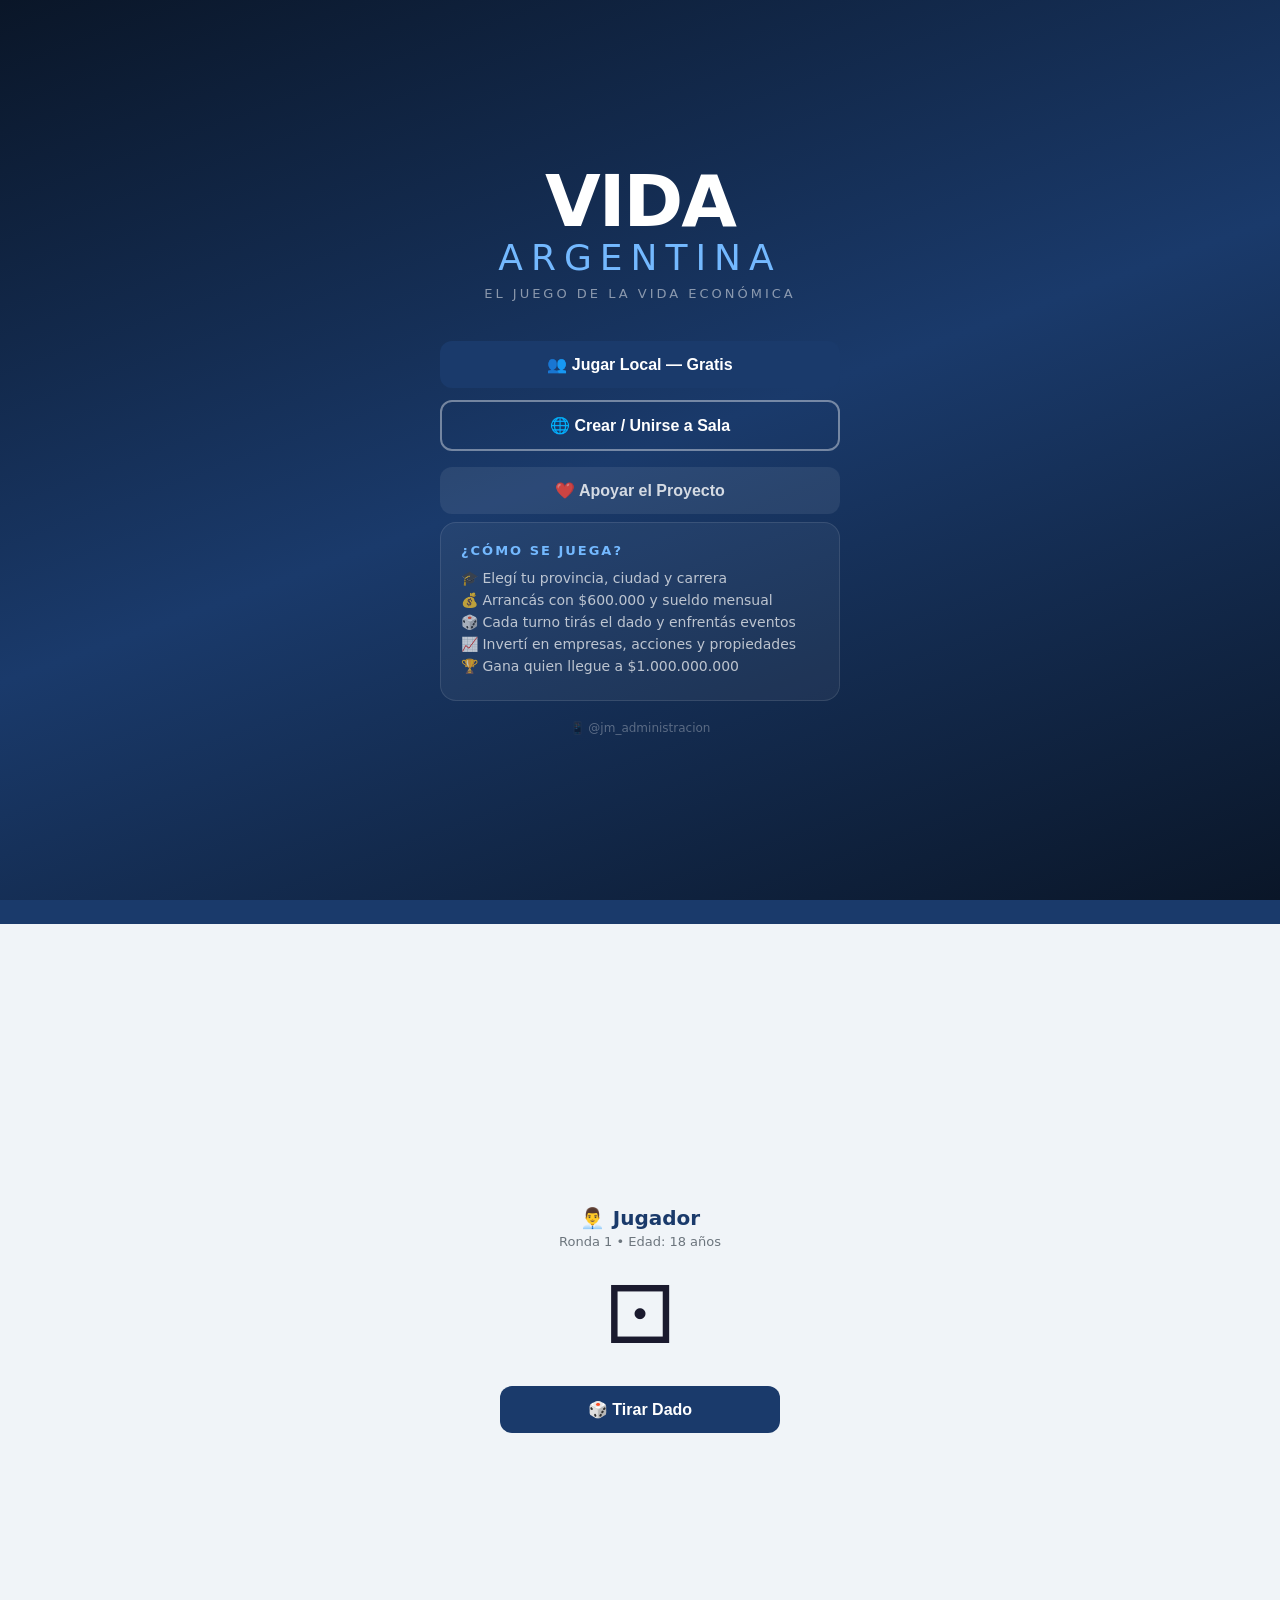
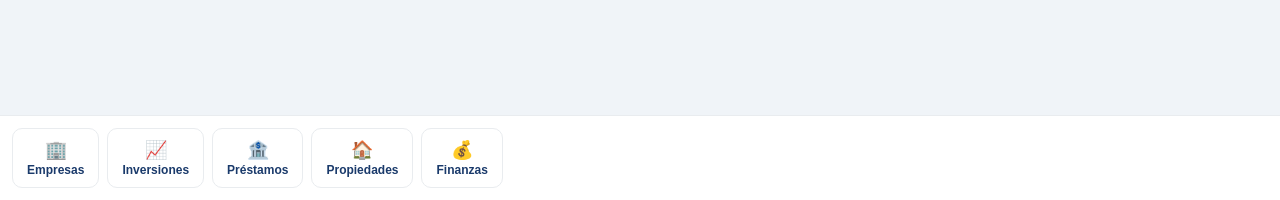
<file: Index.html>
<!DOCTYPE html>
<html lang="es">
<head>
<meta charset="UTF-8">
<meta name="viewport" content="width=device-width, initial-scale=1.0">
<title>Vida Argentina — El Juego de la Vida Económica</title>
<style>
* { box-sizing: border-box; margin: 0; padding: 0; }
body { font-family: 'Segoe UI', system-ui, sans-serif; background: #f0f4f8; min-height: 100vh; color: #1a1a2e; }

/* SCREENS */
.screen { display: none; min-height: 100vh; }
.screen.active { display: flex; flex-direction: column; }

/* COLORS */
:root {
  --azul: #1a3a6b;
  --azul-med: #2557a7;
  --azul-claro: #4a90d9;
  --celeste: #74b9ff;
  --amarillo: #f9ca24;
  --amarillo-dark: #d4a017;
  --blanco: #ffffff;
  --gris: #f8f9fa;
  --gris-med: #e9ecef;
  --gris-dark: #6c757d;
  --verde: #00b894;
  --rojo: #d63031;
  --naranja: #e17055;
}

/* BOTONES */
.btn {
  padding: 14px 24px; border-radius: 12px; border: none; cursor: pointer;
  font-size: 16px; font-weight: 600; transition: all 0.2s; width: 100%;
  display: flex; align-items: center; justify-content: center; gap: 8px;
}
.btn-primary { background: var(--azul); color: white; }
.btn-primary:hover { background: var(--azul-med); transform: translateY(-1px); }
.btn-secondary { background: transparent; color: var(--azul); border: 2px solid var(--azul); }
.btn-secondary:hover { background: var(--azul); color: white; }
.btn-amarillo { background: var(--amarillo); color: var(--azul); }
.btn-amarillo:hover { background: var(--amarillo-dark); }
.btn-verde { background: var(--verde); color: white; }
.btn-rojo { background: var(--rojo); color: white; }
.btn-sm { padding: 8px 16px; font-size: 14px; width: auto; }

/* PANTALLA INICIO */
#pantalla-inicio {
  background: linear-gradient(160deg, #0a1628 0%, #1a3a6b 50%, #0a1628 100%);
  align-items: center; justify-content: center; padding: 40px 20px;
}
.logo-container { text-align: center; margin-bottom: 40px; }
.logo-vida { font-size: 72px; font-weight: 900; color: white; letter-spacing: -2px; line-height: 1; }
.logo-argentina { font-size: 36px; font-weight: 300; color: var(--celeste); letter-spacing: 8px; }
.logo-sub { color: rgba(255,255,255,0.5); font-size: 13px; letter-spacing: 3px; margin-top: 8px; }
.inicio-btns { width: 100%; max-width: 400px; display: flex; flex-direction: column; gap: 12px; }
.inicio-reglas { background: rgba(255,255,255,0.05); border: 1px solid rgba(255,255,255,0.1); border-radius: 16px; padding: 20px; max-width: 400px; width: 100%; margin-top: 8px; }
.inicio-reglas h3 { color: var(--celeste); font-size: 13px; letter-spacing: 2px; margin-bottom: 12px; }
.inicio-reglas li { color: rgba(255,255,255,0.7); font-size: 14px; margin-bottom: 6px; list-style: none; display: flex; gap: 8px; }

/* PANTALLA SALA */
#pantalla-sala { background: #f0f4f8; align-items: center; justify-content: center; padding: 40px 20px; }
.sala-card { background: white; border-radius: 20px; padding: 32px; max-width: 500px; width: 100%; box-shadow: 0 4px 24px rgba(0,0,0,0.08); }
.sala-titulo { font-size: 28px; font-weight: 800; color: var(--azul); text-align: center; margin-bottom: 8px; letter-spacing: 2px; }
.sala-sub { color: var(--gris-dark); text-align: center; font-size: 14px; margin-bottom: 28px; }
.sala-tab { display: flex; gap: 8px; margin-bottom: 24px; background: var(--gris); border-radius: 10px; padding: 4px; }
.sala-tab-btn { flex: 1; padding: 10px; border: none; background: none; border-radius: 8px; cursor: pointer; font-size: 14px; font-weight: 600; color: var(--gris-dark); transition: all 0.2s; }
.sala-tab-btn.active { background: white; color: var(--azul); box-shadow: 0 2px 8px rgba(0,0,0,0.1); }
.sala-content { display: none; }
.sala-content.active { display: block; }
.sala-input { width: 100%; padding: 12px 16px; border: 2px solid var(--gris-med); border-radius: 10px; font-size: 16px; margin-bottom: 12px; outline: none; transition: border 0.2s; }
.sala-input:focus { border-color: var(--azul-claro); }
.codigo-display { background: var(--azul); color: white; border-radius: 12px; padding: 20px; text-align: center; margin: 16px 0; }
.codigo-num { font-size: 42px; font-weight: 900; letter-spacing: 8px; font-family: monospace; }
.codigo-label { font-size: 12px; opacity: 0.7; margin-top: 4px; }

/* JUGADORES CONFIG */
#pantalla-jugadores { background: #f0f4f8; align-items: center; justify-content: flex-start; padding: 40px 20px; }
.jugadores-titulo { font-size: 28px; font-weight: 800; color: var(--azul); text-align: center; margin-bottom: 6px; letter-spacing: 2px; }
.jugadores-sub { color: var(--gris-dark); text-align: center; font-size: 14px; margin-bottom: 24px; }
.jugador-card { background: white; border-radius: 16px; padding: 16px 20px; margin-bottom: 12px; display: flex; align-items: center; gap: 16px; box-shadow: 0 2px 8px rgba(0,0,0,0.06); }
.jugador-num { font-size: 12px; color: var(--gris-dark); margin-bottom: 8px; font-weight: 600; }
.avatares { display: flex; gap: 6px; }
.avatar-opt { font-size: 28px; cursor: pointer; padding: 4px; border-radius: 8px; border: 2px solid transparent; transition: all 0.2s; }
.avatar-opt.selected { border-color: var(--azul); background: rgba(26,58,107,0.1); }
.nombre-input { border: 2px solid var(--gris-med); border-radius: 8px; padding: 8px 12px; font-size: 14px; flex: 1; outline: none; }
.nombre-input:focus { border-color: var(--azul-claro); }
.contador-jugadores { display: flex; align-items: center; gap: 20px; justify-content: center; margin-bottom: 24px; }
.contador-btn { width: 36px; height: 36px; border-radius: 50%; border: 2px solid var(--azul); background: white; color: var(--azul); font-size: 20px; cursor: pointer; display: flex; align-items: center; justify-content: center; font-weight: bold; }
.contador-num { font-size: 32px; font-weight: 800; color: var(--azul); min-width: 40px; text-align: center; }

/* SETUP JUGADOR */
#pantalla-setup { background: #f0f4f8; align-items: center; justify-content: flex-start; padding: 20px; overflow-y: auto; }
.setup-header { text-align: center; margin-bottom: 20px; }
.setup-avatar { font-size: 52px; }
.setup-nombre { font-size: 24px; font-weight: 800; color: var(--azul); }
.setup-paso { font-size: 13px; color: var(--gris-dark); }
.setup-progress { display: flex; gap: 6px; justify-content: center; margin: 12px 0; }
.setup-dot { width: 24px; height: 4px; border-radius: 2px; background: var(--gris-med); }
.setup-dot.active { background: var(--azul); }
.opcion-card { background: white; border-radius: 12px; padding: 14px 18px; margin-bottom: 8px; cursor: pointer; border: 2px solid transparent; transition: all 0.2s; display: flex; justify-content: space-between; align-items: center; box-shadow: 0 2px 6px rgba(0,0,0,0.05); }
.opcion-card:hover { border-color: var(--azul-claro); transform: translateY(-1px); }
.opcion-card.selected { border-color: var(--azul); background: rgba(26,58,107,0.04); }
.opcion-nombre { font-weight: 600; font-size: 15px; }
.opcion-detail { font-size: 12px; color: var(--gris-dark); margin-top: 2px; }
.opcion-badge { font-size: 11px; font-weight: 700; padding: 3px 8px; border-radius: 6px; white-space: nowrap; }
.badge-verde { background: #d4edda; color: #155724; }
.badge-rojo { background: #f8d7da; color: #721c24; }
.badge-azul { background: #cce5ff; color: #004085; }
.back-btn { display: flex; align-items: center; gap: 6px; color: var(--azul-med); font-size: 14px; cursor: pointer; margin-bottom: 16px; border: none; background: none; padding: 0; }

/* TABLERO DE JUEGO */
#pantalla-juego { background: #f0f4f8; display: flex; flex-direction: column; }
.juego-header { background: var(--azul); padding: 12px 16px; display: flex; gap: 8px; overflow-x: auto; }
.jugador-hud { background: rgba(255,255,255,0.1); border-radius: 10px; padding: 10px 14px; min-width: 120px; cursor: pointer; border: 2px solid transparent; transition: all 0.2s; flex-shrink: 0; }
.jugador-hud.activo { background: rgba(255,255,255,0.25); border-color: var(--amarillo); }
.hud-nombre { color: white; font-size: 12px; font-weight: 600; white-space: nowrap; }
.hud-saldo { color: var(--amarillo); font-size: 14px; font-weight: 700; }
.hud-avatar { font-size: 20px; }

.juego-main { flex: 1; display: flex; flex-direction: column; align-items: center; justify-content: center; padding: 24px 16px; }
.dado-container { text-align: center; margin-bottom: 24px; }
.dado { font-size: 80px; cursor: pointer; transition: transform 0.2s; display: inline-block; }
.dado:hover { transform: scale(1.05); }
.dado.girando { animation: girar 0.5s ease-out; }
@keyframes girar { 0% { transform: rotate(0deg) scale(1); } 50% { transform: rotate(180deg) scale(1.2); } 100% { transform: rotate(360deg) scale(1); } }
.turno-info { text-align: center; margin-bottom: 20px; }
.turno-jugador { font-size: 20px; font-weight: 800; color: var(--azul); display: flex; align-items: center; gap: 8px; justify-content: center; }
.turno-ronda { font-size: 13px; color: var(--gris-dark); margin-top: 4px; }

.juego-footer { background: white; border-top: 1px solid var(--gris-med); padding: 12px; display: flex; gap: 8px; overflow-x: auto; }
.footer-btn { padding: 10px 14px; border: 1.5px solid var(--gris-med); border-radius: 10px; background: white; cursor: pointer; font-size: 12px; font-weight: 600; color: var(--azul); white-space: nowrap; transition: all 0.2s; display: flex; flex-direction: column; align-items: center; gap: 2px; flex-shrink: 0; }
.footer-btn:hover { border-color: var(--azul); background: rgba(26,58,107,0.05); }
.footer-btn .icon { font-size: 18px; }

/* MODAL */
.modal-overlay { position: fixed; top: 0; left: 0; right: 0; bottom: 0; background: rgba(0,0,0,0.5); display: flex; align-items: flex-end; justify-content: center; z-index: 1000; }
.modal-overlay.center { align-items: center; }
.modal { background: white; border-radius: 24px 24px 0 0; padding: 24px; width: 100%; max-width: 500px; max-height: 90vh; overflow-y: auto; }
.modal.center { border-radius: 20px; margin: 16px; }
.modal-titulo { font-size: 20px; font-weight: 800; color: var(--azul); margin-bottom: 16px; }
.modal-close { float: right; background: var(--gris); border: none; border-radius: 50%; width: 32px; height: 32px; cursor: pointer; font-size: 18px; }

/* EVENTO */
.evento-card { background: var(--azul); border-radius: 16px; padding: 24px; text-align: center; margin-bottom: 20px; }
.evento-emoji { font-size: 52px; margin-bottom: 12px; }
.evento-titulo { color: white; font-size: 20px; font-weight: 800; margin-bottom: 8px; }
.evento-desc { color: rgba(255,255,255,0.8); font-size: 14px; line-height: 1.5; }
.evento-impacto { font-size: 22px; font-weight: 900; margin-top: 12px; }
.impacto-pos { color: var(--amarillo); }
.impacto-neg { color: #ff7675; }

/* PRESTAMOS */
.prestamo-opcion { background: var(--gris); border-radius: 12px; padding: 14px; margin-bottom: 8px; cursor: pointer; border: 2px solid transparent; transition: all 0.2s; }
.prestamo-opcion:hover { border-color: var(--azul-claro); }
.prestamo-opcion.selected { border-color: var(--azul); background: rgba(26,58,107,0.05); }
.prestamo-nombre { font-weight: 700; font-size: 15px; }
.prestamo-detalle { font-size: 12px; color: var(--gris-dark); }
.prestamo-resumen { background: #fff3cd; border: 1px solid #ffc107; border-radius: 10px; padding: 14px; margin: 12px 0; font-size: 14px; }

/* MERCADO */
.mercado-item { background: white; border: 1px solid var(--gris-med); border-radius: 12px; padding: 14px; margin-bottom: 8px; display: flex; justify-content: space-between; align-items: center; }
.mercado-nombre { font-weight: 600; font-size: 15px; }
.mercado-precio { font-weight: 700; color: var(--azul); }
.mercado-retorno { font-size: 12px; color: var(--verde); }

/* VICTORIA */
#pantalla-victoria { background: linear-gradient(160deg, #0a1628 0%, #1a3a6b 100%); align-items: center; justify-content: center; padding: 40px 20px; text-align: center; }
.victoria-emoji { font-size: 80px; margin-bottom: 20px; }
.victoria-titulo { color: var(--amarillo); font-size: 36px; font-weight: 900; margin-bottom: 8px; }
.victoria-nombre { color: white; font-size: 24px; margin-bottom: 4px; }
.victoria-saldo { color: var(--celeste); font-size: 18px; margin-bottom: 32px; }
.ranking-item { background: rgba(255,255,255,0.1); border-radius: 12px; padding: 14px 20px; margin-bottom: 8px; display: flex; justify-content: space-between; align-items: center; width: 100%; max-width: 400px; }
.ranking-pos { color: var(--amarillo); font-weight: 800; font-size: 18px; }
.ranking-nombre { color: white; font-size: 15px; }
.ranking-saldo { color: var(--celeste); font-size: 14px; }

/* REGISTRO */
.registro-form { background: var(--gris); border-radius: 12px; padding: 16px; margin-bottom: 16px; }
.registro-label { font-size: 12px; font-weight: 600; color: var(--gris-dark); margin-bottom: 4px; display: block; }
.registro-input { width: 100%; padding: 10px 12px; border: 2px solid var(--gris-med); border-radius: 8px; font-size: 14px; margin-bottom: 10px; outline: none; }
.registro-input:focus { border-color: var(--azul-claro); }

/* QUIEBRA */
.quiebra-card { background: #fff5f5; border: 2px solid var(--rojo); border-radius: 12px; padding: 16px; margin-bottom: 12px; }
.activo-item { background: white; border: 1px solid var(--gris-med); border-radius: 10px; padding: 12px; margin-bottom: 6px; display: flex; justify-content: space-between; align-items: center; }

/* RESPONSIVE */
@media (max-width: 480px) {
  .logo-vida { font-size: 52px; }
  .logo-argentina { font-size: 26px; letter-spacing: 4px; }
}

/* SALA ESPERA */
.espera-jugadores { display: flex; flex-direction: column; gap: 8px; margin: 16px 0; }
.espera-jugador { background: var(--gris); border-radius: 10px; padding: 12px 16px; display: flex; align-items: center; gap: 12px; }
.espera-status { width: 10px; height: 10px; border-radius: 50%; }
.status-listo { background: var(--verde); }
.status-esperando { background: var(--gris-dark); }
</style>
</head>
<body>

<!-- ==================== PANTALLA INICIO ==================== -->
<div id="pantalla-inicio" class="screen active">
  <div class="logo-container">
    <div class="logo-vida">VIDA</div>
    <div class="logo-argentina">ARGENTINA</div>
    <div class="logo-sub">EL JUEGO DE LA VIDA ECONÓMICA</div>
  </div>
  <div class="inicio-btns">
    <button class="btn btn-primary" onclick="irAJugadores()">👥 Jugar Local — Gratis</button>
    <button class="btn btn-secondary" style="color:white;border-color:rgba(255,255,255,0.4);" onclick="irASala()">🌐 Crear / Unirse a Sala</button>
    <button class="btn" style="background:rgba(255,255,255,0.08);color:rgba(255,255,255,0.8);margin-top:4px;" onclick="abrirCafecito()">❤️ Apoyar el Proyecto</button>
  </div>
  <div class="inicio-reglas">
    <h3>¿CÓMO SE JUEGA?</h3>
    <li>🎓 Elegí tu provincia, ciudad y carrera</li>
    <li>💰 Arrancás con $600.000 y sueldo mensual</li>
    <li>🎲 Cada turno tirás el dado y enfrentás eventos</li>
    <li>📈 Invertí en empresas, acciones y propiedades</li>
    <li>🏆 Gana quien llegue a $1.000.000.000</li>
  </div>
  <div style="color:rgba(255,255,255,0.3);font-size:12px;margin-top:20px;">📱 @jm_administracion</div>
</div>

<!-- ==================== PANTALLA SALA ONLINE ==================== -->
<div id="pantalla-sala" class="screen">
  <div class="sala-card">
    <button class="back-btn" onclick="mostrarPantalla('pantalla-inicio')">← Volver</button>
    <div class="sala-titulo">SALA ONLINE</div>
    <div class="sala-sub">Jugá con amigos desde cualquier dispositivo</div>
    <div class="sala-tab">
      <button class="sala-tab-btn active" onclick="cambiarTab('crear')">Crear sala</button>
      <button class="sala-tab-btn" onclick="cambiarTab('unirse')">Unirse</button>
    </div>
    <div id="tab-crear" class="sala-content active">
      <p style="font-size:14px;color:var(--gris-dark);margin-bottom:16px;">Creá una sala y compartí el código con tus amigos (2 a 7 jugadores)</p>
      <input class="sala-input" id="sala-nombre-host" placeholder="Tu nombre..." maxlength="15">
      <select class="sala-input" id="sala-avatar-host">
        <option value="👨‍💼">👨‍💼 Ejecutivo</option>
        <option value="👩‍💼">👩‍💼 Ejecutiva</option>
        <option value="👨‍🔧">👨‍🔧 Técnico</option>
        <option value="👩‍🔬">👩‍🔬 Científica</option>
        <option value="👨‍🌾">👨‍🌾 Agricultor</option>
        <option value="👩‍🎨">👩‍🎨 Artista</option>
        <option value="🧑‍💻">🧑‍💻 Programador</option>
      </select>
      <button class="btn btn-primary" onclick="crearSala()">Crear sala</button>
      <div id="sala-creada" style="display:none;margin-top:16px;">
        <div class="codigo-display">
          <div class="codigo-num" id="codigo-sala-display">------</div>
          <div class="codigo-label">Compartí este código con tus amigos</div>
        </div>
        <div class="espera-jugadores" id="espera-jugadores-lista"></div>
        <button class="btn btn-verde" id="btn-iniciar-sala" onclick="iniciarSalaOnline()" disabled style="opacity:0.5;">Iniciar partida</button>
        <p style="font-size:12px;color:var(--gris-dark);text-align:center;margin-top:8px;">Mínimo 2 jugadores para iniciar</p>
      </div>
    </div>
    <div id="tab-unirse" class="sala-content">
      <p style="font-size:14px;color:var(--gris-dark);margin-bottom:16px;">Ingresá el código que te mandó el anfitrión</p>
      <input class="sala-input" id="codigo-ingresado" placeholder="Código de sala (6 caracteres)..." maxlength="6" style="text-transform:uppercase;letter-spacing:4px;font-family:monospace;font-size:20px;text-align:center;">
      <input class="sala-input" id="sala-nombre-guest" placeholder="Tu nombre..." maxlength="15">
      <select class="sala-input" id="sala-avatar-guest">
        <option value="👨‍💼">👨‍💼 Ejecutivo</option>
        <option value="👩‍💼">👩‍💼 Ejecutiva</option>
        <option value="👨‍🔧">👨‍🔧 Técnico</option>
        <option value="👩‍🔬">👩‍🔬 Científica</option>
        <option value="👨‍🌾">👨‍🌾 Agricultor</option>
        <option value="👩‍🎨">👩‍🎨 Artista</option>
        <option value="🧑‍💻">🧑‍💻 Programador</option>
      </select>
      <button class="btn btn-primary" onclick="unirseSala()">Unirse a sala</button>
      <div id="sala-unido" style="display:none;margin-top:16px;">
        <div style="background:var(--gris);border-radius:12px;padding:16px;text-align:center;">
          <div style="font-size:32px;margin-bottom:8px;">⏳</div>
          <div style="font-weight:700;color:var(--azul);">Esperando al anfitrión...</div>
          <div style="font-size:13px;color:var(--gris-dark);margin-top:4px;">La partida comenzará en breve</div>
        </div>
        <div class="espera-jugadores" id="espera-jugadores-lista-guest"></div>
      </div>
    </div>
  </div>
</div>

<!-- ==================== CONFIGURAR JUGADORES ==================== -->
<div id="pantalla-jugadores" class="screen">
  <div style="max-width:500px;width:100%;">
    <button class="back-btn" onclick="mostrarPantalla('pantalla-inicio')">← Volver</button>
    <div class="jugadores-titulo">JUGADORES</div>
    <div class="jugadores-sub">Configurá los jugadores de la partida</div>
    <div class="contador-jugadores">
      <button class="contador-btn" onclick="cambiarJugadores(-1)">−</button>
      <div class="contador-num" id="num-jugadores">2</div>
      <button class="contador-btn" onclick="cambiarJugadores(1)">+</button>
    </div>
    <div id="jugadores-lista"></div>
    <button class="btn btn-primary" onclick="irASetup()">Continuar →</button>
  </div>
</div>

<!-- ==================== SETUP POR JUGADOR ==================== -->
<div id="pantalla-setup" class="screen">
  <div style="max-width:500px;width:100%;">
    <div class="setup-header">
      <div class="setup-avatar" id="setup-avatar">👨‍💼</div>
      <div class="setup-nombre" id="setup-nombre">Jugador</div>
      <div class="setup-paso" id="setup-paso">Elegí dónde vas a vivir</div>
      <div class="setup-progress" id="setup-progress"></div>
    </div>
    <div id="setup-contenido"></div>
  </div>
</div>

<!-- ==================== TABLERO DE JUEGO ==================== -->
<div id="pantalla-juego" class="screen">
  <div class="juego-header" id="jugadores-hud"></div>
  <div class="juego-main">
    <div class="turno-info">
      <div class="turno-jugador">
        <span id="turno-avatar">👨‍💼</span>
        <span id="turno-nombre">Jugador</span>
      </div>
      <div class="turno-ronda" id="turno-info-sub">Ronda 1 • Edad: 18 años</div>
    </div>
    <div class="dado-container">
      <div class="dado" id="dado-display" onclick="tirarDado()">⚀</div>
    </div>
    <button class="btn btn-primary" id="btn-tirar" onclick="tirarDado()" style="max-width:280px;">🎲 Tirar Dado</button>
    <button class="btn btn-secondary" id="btn-siguiente" onclick="siguienteTurno()" style="max-width:280px;display:none;">Siguiente turno →</button>
  </div>
  <div class="juego-footer">
    <button class="footer-btn" onclick="abrirEmpresas()"><span class="icon">🏢</span>Empresas</button>
    <button class="footer-btn" onclick="abrirInversiones()"><span class="icon">📈</span>Inversiones</button>
    <button class="footer-btn" onclick="abrirPrestamos()"><span class="icon">🏦</span>Préstamos</button>
    <button class="footer-btn" onclick="abrirPropiedades()"><span class="icon">🏠</span>Propiedades</button>
    <button class="footer-btn" onclick="abrirFinanzas()"><span class="icon">💰</span>Finanzas</button>
  </div>
</div>

<!-- ==================== PANTALLA VICTORIA ==================== -->
<div id="pantalla-victoria" class="screen">
  <div class="victoria-emoji">🏆</div>
  <div class="victoria-titulo">¡GANASTE!</div>
  <div class="victoria-nombre" id="victoria-nombre"></div>
  <div class="victoria-saldo" id="victoria-saldo"></div>
  <div id="ranking-final" style="width:100%;max-width:400px;margin-bottom:32px;"></div>
  <button class="btn btn-amarillo" onclick="reiniciarJuego()" style="max-width:300px;">🔄 Jugar de nuevo</button>
</div>

<!-- ==================== MODALES ==================== -->
<!-- Modal Evento -->
<div id="modal-evento" class="modal-overlay" style="display:none;" onclick="cerrarModal('modal-evento')">
  <div class="modal" onclick="event.stopPropagation()">
    <div id="evento-contenido"></div>
    <button class="btn btn-primary" onclick="cerrarModalEvento()">Continuar</button>
  </div>
</div>

<!-- Modal Préstamos -->
<div id="modal-prestamos" class="modal-overlay" style="display:none;" onclick="cerrarModal('modal-prestamos')">
  <div class="modal" onclick="event.stopPropagation()">
    <button class="modal-close" onclick="cerrarModal('modal-prestamos')">×</button>
    <div class="modal-titulo">🏦 Préstamos</div>
    <div id="prestamos-contenido"></div>
  </div>
</div>

<!-- Modal Inversiones -->
<div id="modal-inversiones" class="modal-overlay" style="display:none;" onclick="cerrarModal('modal-inversiones')">
  <div class="modal" onclick="event.stopPropagation()">
    <button class="modal-close" onclick="cerrarModal('modal-inversiones')">×</button>
    <div class="modal-titulo">📈 Inversiones en Acciones</div>
    <div id="inversiones-contenido"></div>
  </div>
</div>

<!-- Modal Empresas -->
<div id="modal-empresas" class="modal-overlay" style="display:none;" onclick="cerrarModal('modal-empresas')">
  <div class="modal" onclick="event.stopPropagation()">
    <button class="modal-close" onclick="cerrarModal('modal-empresas')">×</button>
    <div class="modal-titulo">🏢 Empresas</div>
    <div id="empresas-contenido"></div>
  </div>
</div>

<!-- Modal Propiedades -->
<div id="modal-propiedades" class="modal-overlay" style="display:none;" onclick="cerrarModal('modal-propiedades')">
  <div class="modal" onclick="event.stopPropagation()">
    <button class="modal-close" onclick="cerrarModal('modal-propiedades')">×</button>
    <div class="modal-titulo">🏠 Propiedades</div>
    <div id="propiedades-contenido"></div>
  </div>
</div>

<!-- Modal Finanzas -->
<div id="modal-finanzas" class="modal-overlay" style="display:none;" onclick="cerrarModal('modal-finanzas')">
  <div class="modal" onclick="event.stopPropagation()">
    <button class="modal-close" onclick="cerrarModal('modal-finanzas')">×</button>
    <div class="modal-titulo">💰 Estado Financiero</div>
    <div id="finanzas-contenido"></div>
  </div>
</div>

<!-- Modal Quiebra -->
<div id="modal-quiebra" class="modal-overlay center" style="display:none;">
  <div class="modal center" onclick="event.stopPropagation()">
    <div style="text-align:center;margin-bottom:16px;">
      <div style="font-size:48px;">💸</div>
      <div class="modal-titulo" style="text-align:center;">¡Estás en quiebra!</div>
      <div style="font-size:14px;color:var(--gris-dark);">Vendé activos para recuperarte</div>
    </div>
    <div id="quiebra-contenido"></div>
  </div>
</div>

<!-- Modal Registro -->
<div id="modal-registro" class="modal-overlay center" style="display:none;">
  <div class="modal center" onclick="event.stopPropagation()">
    <div style="text-align:center;margin-bottom:16px;">
      <div style="font-size:40px;">🏆</div>
      <div class="modal-titulo" style="text-align:center;">Registrá tu partida</div>
      <div style="font-size:13px;color:var(--gris-dark);">Opcional — aparecé en el ranking global</div>
    </div>
    <div class="registro-form">
      <label class="registro-label">Nombre</label>
      <input class="registro-input" id="reg-nombre" placeholder="Tu nombre completo...">
      <label class="registro-label">Email</label>
      <input class="registro-input" id="reg-email" placeholder="tu@email.com" type="email">
    </div>
    <button class="btn btn-primary" onclick="guardarRegistro()" style="margin-bottom:8px;">Registrarme en el ranking</button>
    <button class="btn" style="background:var(--gris);color:var(--gris-dark);" onclick="saltarRegistro()">Jugar sin registrarme</button>
  </div>
</div>

<script>
// ==================== DATOS DEL JUEGO ====================
const PROVINCIAS = [
  { nombre: "Buenos Aires", ciudades: [
    { nombre: "CABA", bonusSueldo: 0.20, costoVida: 2.0 },
    { nombre: "La Plata", bonusSueldo: 0.10, costoVida: 1.5 },
    { nombre: "Azul", bonusSueldo: 0, costoVida: 1.0 },
    { nombre: "Mar del Plata", bonusSueldo: 0.08, costoVida: 1.4 }
  ]},
  { nombre: "Córdoba", ciudades: [{ nombre: "Córdoba Capital", bonusSueldo: 0.12, costoVida: 1.6 }]},
  { nombre: "Mendoza", ciudades: [{ nombre: "Mendoza", bonusSueldo: 0.08, costoVida: 1.4 }]},
  { nombre: "Santa Fe", ciudades: [{ nombre: "Rosario", bonusSueldo: 0.10, costoVida: 1.5 }]},
  { nombre: "Tucumán", ciudades: [{ nombre: "San Miguel", bonusSueldo: 0.02, costoVida: 1.1 }]},
  { nombre: "Chubut", ciudades: [{ nombre: "Comodoro Rivadavia", bonusSueldo: 0.25, costoVida: 1.8 }]},
  { nombre: "Tierra del Fuego", ciudades: [{ nombre: "Ushuaia", bonusSueldo: 0.30, costoVida: 2.2 }]},
  { nombre: "Salta", ciudades: [{ nombre: "Salta Capital", bonusSueldo: 0.01, costoVida: 1.0 }]},
  { nombre: "Entre Ríos", ciudades: [{ nombre: "Paraná", bonusSueldo: 0.04, costoVida: 1.1 }]},
  { nombre: "Neuquén", ciudades: [{ nombre: "Neuquén Capital", bonusSueldo: 0.20, costoVida: 1.7 }]}
];

const CARRERAS = [
  { nombre: "Contador Público", emoji: "📊", duracion: 5, sueldo: 340000, costo: 0, descripcion: "Bonus +3% estudio contable propio" },
  { nombre: "Medicina", emoji: "🩺", duracion: 6, sueldo: 420000, costo: 0, descripcion: "Alta demanda laboral" },
  { nombre: "Ingeniería Industrial", emoji: "⚙️", duracion: 5, sueldo: 390000, costo: 0, descripcion: "Versatilidad laboral" },
  { nombre: "Sistemas / Programación", emoji: "💻", duracion: 3, sueldo: 580000, costo: 60000, descripcion: "Puede cobrar en USD" },
  { nombre: "Administración de Empresas", emoji: "📋", duracion: 4, sueldo: 290000, costo: 50000, descripcion: "Gestión empresarial" },
  { nombre: "Derecho", emoji: "⚖️", duracion: 5, sueldo: 310000, costo: 0, descripcion: "Puede litigar" },
  { nombre: "Gastronomía / Oficio", emoji: "👨‍🍳", duracion: 2, sueldo: 220000, costo: 60000, descripcion: "Puede emprender rápido" },
  { nombre: "Sin estudio", emoji: "🏗️", duracion: 0, sueldo: 150000, costo: 0, descripcion: "Arrancar a trabajar ya" }
];

const EVENTOS = [
  // POSITIVOS
  { emoji: "💸", titulo: "Bono de fin de año", desc: "Tu empresa pagó bono extraordinario. ¡Un regalo en pesos!", impacto: (s) => Math.round(s * 0.15), tipo: "pos" },
  { emoji: "📈", titulo: "Tus acciones subieron", desc: "El mercado estuvo favorable. Las acciones que tenías valorizaron.", impacto: (s) => 80000, tipo: "pos" },
  { emoji: "🎁", titulo: "Herencia inesperada", desc: "Un familiar lejano te dejó algo de plata. ¡Viva la familia!", impacto: (s) => 200000, tipo: "pos" },
  { emoji: "💼", titulo: "Oferta de trabajo mejor", desc: "Te ofrecieron un puesto mejor pagado. Aceptaste sin dudarlo.", impacto: (s) => Math.round(s * 0.10), tipo: "pos" },
  { emoji: "🏆", titulo: "Premio por desempeño", desc: "Tu jefe reconoció tu trabajo. Aumentaste el sueldo del mes.", impacto: (s) => 60000, tipo: "pos" },
  { emoji: "🌟", titulo: "Freelance exitoso", desc: "Hiciste un trabajo extra y cobaste bien. Las changas rinden.", impacto: (s) => 120000, tipo: "pos" },
  { emoji: "🏘️", titulo: "Alquiler subió", desc: "Tu propiedad vale más. Ajustaste el alquiler y cobrás más.", impacto: (s) => 90000, tipo: "pos" },
  { emoji: "💰", titulo: "Inversión de plazo fijo", desc: "Tu plazo fijo venció con buena tasa. La inflación te ayudó.", impacto: (s) => 100000, tipo: "pos" },
  { emoji: "🎰", titulo: "Premio de la quiniela", desc: "¡Pegaste un número! La suerte estuvo de tu lado hoy.", impacto: (s) => 150000, tipo: "pos" },
  { emoji: "🤝", titulo: "Sociedad rentable", desc: "Un negocio que armaste con un amigo dio frutos este mes.", impacto: (s) => 180000, tipo: "pos" },
  { emoji: "📱", titulo: "Venta en MercadoLibre", desc: "Liquidaste cosas en desuso y generaste buena plata.", impacto: (s) => 50000, tipo: "pos" },
  { emoji: "🏗️", titulo: "Obra pública cerca", desc: "El gobierno hizo una obra y tu zona valorizó.", impacto: (s) => 70000, tipo: "pos" },
  { emoji: "💡", titulo: "Idea de negocio exitosa", desc: "Implementaste una idea pequeña que generó ingresos extras.", impacto: (s) => 130000, tipo: "pos" },
  { emoji: "🌍", titulo: "Cobro en dólares", desc: "Un cliente extranjero te pagó. Al tipo de cambio, te fue bien.", impacto: (s) => 200000, tipo: "pos" },
  { emoji: "🎓", titulo: "Beca obtenida", desc: "Ganaste una beca que cubre tus gastos de estudio este mes.", impacto: (s) => 80000, tipo: "pos" },
  // NEGATIVOS
  { emoji: "💥", titulo: "Devaluación del peso", desc: "El gobierno devaluó. Tus pesos perdieron poder adquisitivo.", impacto: (s) => -Math.round(s * 0.12), tipo: "neg" },
  { emoji: "🚨", titulo: "Multa de AFIP", desc: "Te llegó una intimación de AFIP. Facturaste de más sin declarar.", impacto: (s) => -150000, tipo: "neg" },
  { emoji: "🏥", titulo: "Gasto médico imprevisto", desc: "Una enfermedad o accidente te generó gastos médicos.", impacto: (s) => -200000, tipo: "neg" },
  { emoji: "🚗", titulo: "Choque de auto", desc: "Tuviste un accidente. El seguro no cubrió todo.", impacto: (s) => -180000, tipo: "neg" },
  { emoji: "🔥", titulo: "Robo en casa", desc: "Te robaron. Perdiste cosas de valor y pagaste el arreglo.", impacto: (s) => -250000, tipo: "neg" },
  { emoji: "📉", titulo: "Crisis política", desc: "La inestabilidad política afectó tu negocio o inversiones.", impacto: (s) => -Math.round(s * 0.08), tipo: "neg" },
  { emoji: "🌡️", titulo: "Inflación récord", desc: "Los precios subieron más que tu sueldo. Tu poder de compra cayó.", impacto: (s) => -Math.round(s * 0.10), tipo: "neg" },
  { emoji: "🏦", titulo: "Cepo cambiario", desc: "El gobierno restringió el acceso al dólar. Perdiste en el blue.", impacto: (s) => -100000, tipo: "neg" },
  { emoji: "⚡", titulo: "Tarifazo de servicios", desc: "Subieron luz, gas y agua. Tus gastos fijos pegaron el salto.", impacto: (s) => -80000, tipo: "neg" },
  { emoji: "🏚️", titulo: "Alquiler aumentó", desc: "Tu propietario aplicó el ajuste por inflación. Pagás más.", impacto: (s) => -90000, tipo: "neg" },
  { emoji: "📊", titulo: "Huelga en tu sector", desc: "Hubo un paro. No cobraste completo este mes.", impacto: (s) => -Math.round(s * 0.15), tipo: "neg" },
  { emoji: "🌊", titulo: "Inundación", desc: "Tu zona sufrió inundaciones. Gastos de reparación y pérdidas.", impacto: (s) => -220000, tipo: "neg" },
  { emoji: "💳", titulo: "Deuda de tarjeta", desc: "Las cuotas se acumularon. Este mes pagás más de lo esperado.", impacto: (s) => -120000, tipo: "neg" },
  { emoji: "🏢", titulo: "Despido", desc: "Te echaron del trabajo. Cobrás indemnización pero perdés ingreso.", impacto: (s) => -Math.round(s * 0.20), tipo: "neg" },
  { emoji: "🦠", titulo: "Pandemia / Cuarentena", desc: "Restricciones afectaron tu actividad. Ingresos reducidos.", impacto: (s) => -Math.round(s * 0.18), tipo: "neg" },
  { emoji: "📰", titulo: "Corralito bancario", desc: "El banco frenó los retiros. No podés acceder a tu plata.", impacto: (s) => -Math.round(s * 0.25), tipo: "neg" }
];

const ACCIONES = [
  { nombre: "YPF", emoji: "⛽", precio: 150000, retorno: 0.08, volatilidad: 0.15 },
  { nombre: "Banco Galicia", emoji: "🏦", precio: 120000, retorno: 0.07, volatilidad: 0.12 },
  { nombre: "Mercado Libre", emoji: "🛒", precio: 400000, retorno: 0.12, volatilidad: 0.20 },
  { nombre: "Grupo Clarín", emoji: "📰", precio: 80000, retorno: 0.05, volatilidad: 0.10 },
  { nombre: "Loma Negra", emoji: "🏗️", precio: 100000, retorno: 0.06, volatilidad: 0.11 },
  { nombre: "Pampa Energía", emoji: "⚡", precio: 180000, retorno: 0.09, volatilidad: 0.16 }
];

const EMPRESAS = [
  { nombre: "Kiosco", emoji: "🏪", precio: 500000, retornoPorTurno: 40000, descripcion: "Negocio simple y estable" },
  { nombre: "Panadería", emoji: "🥐", precio: 800000, retornoPorTurno: 65000, descripcion: "Demanda constante" },
  { nombre: "Consultora", emoji: "💼", precio: 1200000, retornoPorTurno: 100000, descripcion: "Clientes corporativos" },
  { nombre: "Farmacia", emoji: "💊", precio: 2000000, retornoPorTurno: 160000, descripcion: "Alta rentabilidad" },
  { nombre: "Franquicia de comida", emoji: "🍔", precio: 3500000, retornoPorTurno: 280000, descripcion: "Marca reconocida" },
  { nombre: "Empresa de tecnología", emoji: "💻", precio: 6000000, retornoPorTurno: 500000, descripcion: "Alto crecimiento" }
];

const PROPIEDADES = [
  { nombre: "Departamento 1 amb.", emoji: "🏠", precio: 2000000, alquilerPorTurno: 80000, descripcion: "Centro de ciudad" },
  { nombre: "Casa en barrio", emoji: "🏡", precio: 3500000, alquilerPorTurno: 130000, descripcion: "Tranquila y amplia" },
  { nombre: "Local comercial", emoji: "🏪", precio: 5000000, alquilerPorTurno: 200000, descripcion: "Zona de alto tráfico" },
  { nombre: "PH con jardín", emoji: "🏘️", precio: 7000000, alquilerPorTurno: 280000, descripcion: "Lujo accesible" },
  { nombre: "Edificio de departamentos", emoji: "🏢", precio: 20000000, alquilerPorTurno: 800000, descripcion: "Inversión grande" }
];

const BANCOS = [
  { nombre: "Banco Nación", emoji: "🏛️", tasa: 0.045, maximo: 5000000, cuotas: [6, 12, 24] },
  { nombre: "Banco Provincia", emoji: "🏦", tasa: 0.05, maximo: 3000000, cuotas: [6, 12, 18] },
  { nombre: "Mercado Pago", emoji: "📱", tasa: 0.075, maximo: 800000, cuotas: [3, 6, 12] }
];

const CARAS_DADO = ["⚀", "⚁", "⚂", "⚃", "⚄", "⚅"];
const META_VICTORIA = 1000000000;

// ==================== ESTADO DEL JUEGO ====================
let estado = {
  jugadores: [],
  jugadorActual: 0,
  ronda: 1,
  fase: "inicio",
  setupJugadorIdx: 0,
  setupPaso: 0,
  provinciaSeleccionada: null,
  numJugadores: 2,
  codigoSala: null,
  modoOnline: false
};

// ==================== UTILIDADES ====================
function fmt(n) {
  return "$" + Math.round(n).toLocaleString("es-AR");
}

function generarCodigo() {
  const chars = "ABCDEFGHJKLMNPQRSTUVWXYZ23456789";
  return Array.from({length: 6}, () => chars[Math.floor(Math.random() * chars.length)]).join("");
}

function mostrarPantalla(id) {
  document.querySelectorAll(".screen").forEach(s => s.classList.remove("active"));
  document.getElementById(id).classList.add("active");
}

function cerrarModal(id) {
  document.getElementById(id).style.display = "none";
}

function abrirCafecito() {
  alert("¡Gracias por apoyar! Próximamente link de donación disponible.\n\nInstagram: @jm_administracion");
}

// ==================== SALA ONLINE ====================
function irASala() {
  mostrarPantalla("pantalla-sala");
}

function cambiarTab(tab) {
  document.querySelectorAll(".sala-tab-btn").forEach((b, i) => {
    b.classList.toggle("active", (tab === "crear" && i === 0) || (tab === "unirse" && i === 1));
  });
  document.getElementById("tab-crear").classList.toggle("active", tab === "crear");
  document.getElementById("tab-unirse").classList.toggle("active", tab === "unirse");
}

let salaJugadores = [];
let intervalSala = null;

function crearSala() {
  const nombre = document.getElementById("sala-nombre-host").value.trim();
  if (!nombre) { alert("Ingresá tu nombre"); return; }
  const avatar = document.getElementById("sala-avatar-host").value;
  const codigo = generarCodigo();
  estado.codigoSala = codigo;
  estado.modoOnline = true;
  salaJugadores = [{ nombre, avatar, listo: true, esHost: true }];
  document.getElementById("codigo-sala-display").textContent = codigo;
  document.getElementById("sala-creada").style.display = "block";
  actualizarEsperaJugadores();
  // Simular que se pueden unir (en prod necesitaría backend real)
  intervalSala = setInterval(() => {
    actualizarBtnIniciar();
  }, 500);
}

function actualizarEsperaJugadores() {
  const lista = document.getElementById("espera-jugadores-lista");
  lista.innerHTML = salaJugadores.map((j, i) =>
    `<div class="espera-jugador">
      <div class="espera-status status-listo"></div>
      <span style="font-size:24px;">${j.avatar}</span>
      <span style="font-weight:600;">${j.nombre}</span>
      ${j.esHost ? '<span style="font-size:11px;background:#cce5ff;color:#004085;padding:2px 8px;border-radius:6px;margin-left:auto;">Anfitrión</span>' : ''}
    </div>`
  ).join("");
}

function actualizarBtnIniciar() {
  const btn = document.getElementById("btn-iniciar-sala");
  if (salaJugadores.length >= 2) {
    btn.disabled = false;
    btn.style.opacity = "1";
  }
}

function unirseSala() {
  const codigo = document.getElementById("codigo-ingresado").value.trim().toUpperCase();
  const nombre = document.getElementById("sala-nombre-guest").value.trim();
  if (!codigo || codigo.length !== 6) { alert("Ingresá el código de 6 caracteres"); return; }
  if (!nombre) { alert("Ingresá tu nombre"); return; }
  if (!estado.codigoSala || codigo !== estado.codigoSala) {
    alert("Código de sala no encontrado. Pedile al anfitrión el código correcto.");
    return;
  }
  const avatar = document.getElementById("sala-avatar-guest").value;
  salaJugadores.push({ nombre, avatar, listo: true, esHost: false });
  actualizarEsperaJugadores();
  actualizarBtnIniciar();
  document.getElementById("sala-unido").style.display = "block";
  const listaGuest = document.getElementById("espera-jugadores-lista-guest");
  listaGuest.innerHTML = `<div class="espera-jugador"><div class="espera-status status-listo"></div><span style="font-size:24px;">${avatar}</span><span style="font-weight:600;">${nombre} (vos)</span></div>`;
  alert(`¡Te uniste a la sala! Esperá que el anfitrión inicie la partida.\n\nJugadores en sala: ${salaJugadores.length}`);
}

function iniciarSalaOnline() {
  if (intervalSala) clearInterval(intervalSala);
  estado.jugadores = salaJugadores.map(j => crearJugadorBase(j.nombre, j.avatar));
  // Ir directo al setup para configurar carrera/ciudad
  estado.numJugadores = salaJugadores.length;
  estado.setupJugadorIdx = 0;
  estado.setupPaso = 0;
  iniciarSetup();
}

// ==================== CONFIGURAR JUGADORES LOCAL ====================
function irAJugadores() {
  mostrarPantalla("pantalla-jugadores");
  renderizarJugadoresConfig();
}

function cambiarJugadores(delta) {
  estado.numJugadores = Math.max(2, Math.min(7, estado.numJugadores + delta));
  document.getElementById("num-jugadores").textContent = estado.numJugadores;
  renderizarJugadoresConfig();
}

const AVATARES = ["👨‍💼", "👩‍💼", "👨‍🔧", "👩‍🔬", "👨‍🌾", "👩‍🎨", "🧑‍💻", "👨‍🍳"];

function renderizarJugadoresConfig() {
  const lista = document.getElementById("jugadores-lista");
  lista.innerHTML = "";
  for (let i = 0; i < estado.numJugadores; i++) {
    const j = document.createElement("div");
    j.className = "jugador-card";
    j.innerHTML = `
      <div style="flex:1;">
        <div class="jugador-num">Jugador ${i + 1}</div>
        <div class="avatares" id="avatares-${i}">
          ${AVATARES.map((a, ai) => `<span class="avatar-opt ${ai===i%AVATARES.length?'selected':''}" onclick="selectAvatar(${i},${ai})">${a}</span>`).join("")}
        </div>
      </div>
      <input class="nombre-input" id="nombre-j${i}" placeholder="Nombre..." maxlength="12" value="Jugador ${i+1}">
    `;
    lista.appendChild(j);
  }
}

function selectAvatar(jugIdx, avIdx) {
  const container = document.getElementById(`avatares-${jugIdx}`);
  container.querySelectorAll(".avatar-opt").forEach((a, i) => a.classList.toggle("selected", i === avIdx));
}

function getAvatarSeleccionado(jugIdx) {
  const container = document.getElementById(`avatares-${jugIdx}`);
  const selected = container.querySelector(".avatar-opt.selected");
  return selected ? selected.textContent : AVATARES[jugIdx % AVATARES.length];
}

function irASetup() {
  estado.jugadores = [];
  for (let i = 0; i < estado.numJugadores; i++) {
    const nombre = document.getElementById(`nombre-j${i}`).value.trim() || `Jugador ${i+1}`;
    const avatar = getAvatarSeleccionado(i);
    estado.jugadores.push(crearJugadorBase(nombre, avatar));
  }
  estado.setupJugadorIdx = 0;
  estado.setupPaso = 0;
  iniciarSetup();
}

function crearJugadorBase(nombre, avatar) {
  return {
    nombre, avatar,
    saldo: 600000,
    sueldo: 0,
    edad: 18,
    provincia: null,
    ciudad: null,
    carrera: null,
    enCarrera: false,
    añosCarrera: 0,
    prestamos: [],
    acciones: [],
    empresas: [],
    propiedades: [],
    eliminado: false,
    gastoBase: 0
  };
}

// ==================== SETUP POR JUGADOR ====================
function iniciarSetup() {
  mostrarPantalla("pantalla-setup");
  renderizarSetup();
}

function renderizarSetup() {
  const j = estado.jugadores[estado.setupJugadorIdx];
  document.getElementById("setup-avatar").textContent = j.avatar;
  document.getElementById("setup-nombre").textContent = j.nombre;

  const totalPasos = 2;
  const progHTML = Array.from({length: totalPasos}, (_, i) =>
    `<div class="setup-dot ${i <= estado.setupPaso ? "active" : ""}"></div>`
  ).join("");
  document.getElementById("setup-progress").innerHTML = progHTML;

  const contenido = document.getElementById("setup-contenido");

  if (estado.setupPaso === 0) {
    document.getElementById("setup-paso").textContent = "Elegí dónde vas a vivir";
    if (estado.provinciaSeleccionada === null) {
      contenido.innerHTML = `
        <p style="font-size:13px;color:var(--gris-dark);margin-bottom:12px;">📍 Provincia</p>
        ${PROVINCIAS.map((p, i) => `
          <div class="opcion-card" onclick="seleccionarProvincia(${i})">
            <div>
              <div class="opcion-nombre">${p.nombre}</div>
            </div>
            <span style="font-size:12px;color:var(--gris-dark);">${p.ciudades.length} ciudad${p.ciudades.length>1?"es":""}</span>
          </div>
        `).join("")}
      `;
    } else {
      const prov = PROVINCIAS[estado.provinciaSeleccionada];
      contenido.innerHTML = `
        <button class="back-btn" onclick="volverProvincias()">← ${prov.nombre}</button>
        <p style="font-size:13px;color:var(--azul);font-weight:600;margin-bottom:12px;">Elegí tu ciudad</p>
        ${prov.ciudades.map((c, i) => `
          <div class="opcion-card" onclick="seleccionarCiudad(${i})">
            <div>
              <div class="opcion-nombre">${c.nombre}</div>
            </div>
            <div style="text-align:right;">
              ${c.bonusSueldo > 0 ? `<span class="opcion-badge badge-verde">+${Math.round(c.bonusSueldo*100)}% sueldo</span>` : ""}
              <div style="font-size:11px;color:var(--gris-dark);margin-top:2px;">${c.costoVida}x costo</div>
            </div>
          </div>
        `).join("")}
      `;
    }
  } else if (estado.setupPaso === 1) {
    document.getElementById("setup-paso").textContent = "Elegí tu carrera";
    const ciudad = j.ciudad || (estado.provinciaSeleccionada !== null
      ? PROVINCIAS[estado.provinciaSeleccionada].ciudades[j._ciudadIdx || 0]
      : null);
    contenido.innerHTML = `
      <button class="back-btn" onclick="volverACiudad()">← Cambiar provincia / ciudad</button>
      ${ciudad ? `<p style="font-size:13px;color:var(--azul);font-weight:600;margin-bottom:12px;">📍 ${ciudad.nombre}, ${j.provincia}</p>` : ""}
      ${CARRERAS.map((c, i) => {
        const sueldoFinal = Math.round(c.sueldo * (1 + (ciudad ? ciudad.bonusSueldo : 0)));
        return `
          <div class="opcion-card" onclick="seleccionarCarrera(${i})">
            <div style="flex:1;">
              <div style="display:flex;align-items:center;gap:8px;margin-bottom:4px;">
                <span style="font-size:20px;">${c.emoji}</span>
                <span class="opcion-nombre">${c.nombre}</span>
              </div>
              <div class="opcion-detail">⏱ ${c.duracion > 0 ? c.duracion + " años" : "Ya"} • 💵 ${fmt(sueldoFinal)}/mes</div>
              <div class="opcion-detail" style="color:#6c757d;">${c.descripcion}</div>
            </div>
            ${c.costo > 0 ? `<span class="opcion-badge badge-rojo">Cuota: ${fmt(c.costo)}</span>` : ""}
          </div>
        `;
      }).join("")}
    `;
  }
}

function seleccionarProvincia(idx) {
  estado.provinciaSeleccionada = idx;
  renderizarSetup();
}

function volverProvincias() {
  estado.provinciaSeleccionada = null;
  renderizarSetup();
}

function volverACiudad() {
  // Volver desde "Elegí tu carrera" a la selección de provincia/ciudad
  estado.setupPaso = 0;
  estado.provinciaSeleccionada = null;
  renderizarSetup();
}

function seleccionarCiudad(idx) {
  const j = estado.jugadores[estado.setupJugadorIdx];
  j.provincia = PROVINCIAS[estado.provinciaSeleccionada].nombre;
  j.ciudad = PROVINCIAS[estado.provinciaSeleccionada].ciudades[idx];
  j._ciudadIdx = idx;
  estado.setupPaso = 1;
  estado.provinciaSeleccionada = null;
  renderizarSetup();
}

function seleccionarCarrera(idx) {
  const j = estado.jugadores[estado.setupJugadorIdx];
  const carrera = CARRERAS[idx];
  const bonusSueldo = j.ciudad ? j.ciudad.bonusSueldo : 0;
  const costoVida = j.ciudad ? j.ciudad.costoVida : 1;
  j.carrera = carrera;
  j.sueldo = Math.round(carrera.sueldo * (1 + bonusSueldo));
  j.gastoBase = Math.round(60000 * costoVida);
  j.enCarrera = carrera.duracion > 0;
  j.añosCarrera = 0;

  estado.setupJugadorIdx++;
  estado.provinciaSeleccionada = null;
  estado.setupPaso = 0;

  if (estado.setupJugadorIdx >= estado.jugadores.length) {
    iniciarJuego();
  } else {
    renderizarSetup();
  }
}

// ==================== JUEGO ====================
function iniciarJuego() {
  estado.jugadorActual = 0;
  estado.ronda = 1;
  mostrarPantalla("pantalla-juego");
  actualizarHUD();
  actualizarTurno();
}

function actualizarHUD() {
  const hud = document.getElementById("jugadores-hud");
  hud.innerHTML = estado.jugadores.map((j, i) => `
    <div class="jugador-hud ${i === estado.jugadorActual ? "activo" : ""}" onclick="verFinanzas(${i})">
      <div style="display:flex;align-items:center;gap:6px;">
        <span class="hud-avatar">${j.avatar}</span>
        <span class="hud-nombre">${j.nombre}</span>
      </div>
      <div class="hud-saldo">${fmt(j.saldo)}</div>
    </div>
  `).join("");
}

function actualizarTurno() {
  const j = estado.jugadores[estado.jugadorActual];
  document.getElementById("turno-avatar").textContent = j.avatar;
  document.getElementById("turno-nombre").textContent = j.nombre;
  document.getElementById("turno-info-sub").textContent = `Ronda ${estado.ronda} • Edad: ${j.edad} años`;
  document.getElementById("btn-tirar").style.display = "flex";
  document.getElementById("btn-siguiente").style.display = "none";
  document.getElementById("dado-display").textContent = "⚀";
}

function tirarDado() {
  const dado = document.getElementById("dado-display");
  dado.classList.add("girando");
  document.getElementById("btn-tirar").style.display = "none";

  setTimeout(() => {
    dado.classList.remove("girando");
    const resultado = Math.floor(Math.random() * 6) + 1;
    dado.textContent = CARAS_DADO[resultado - 1];
    procesarTurno(resultado);
  }, 600);
}

function procesarTurno(dado) {
  const j = estado.jugadores[estado.jugadorActual];
  j.edad++;

  // Cobrar sueldo si ya terminó carrera o no tiene
  let ingresado = 0;
  if (!j.enCarrera) {
    ingresado += j.sueldo;
  } else {
    j.añosCarrera++;
    if (j.añosCarrera >= j.carrera.duracion) {
      j.enCarrera = false;
    }
    // Cobrar una parte del sueldo mientras estudia
    ingresado += Math.round(j.sueldo * 0.3);
  }

  // Retorno de empresas
  let retornoEmpresa = 0;
  j.empresas.forEach(e => { retornoEmpresa += e.retornoPorTurno; });
  ingresado += retornoEmpresa;

  // Alquiler de propiedades
  let alquiler = 0;
  j.propiedades.forEach(p => { alquiler += p.alquilerPorTurno; });
  ingresado += alquiler;

  // Gastos base
  let gastos = j.gastoBase;

  // Cuotas de préstamos
  let cuotaTotal = 0;
  j.prestamos = j.prestamos.filter(p => {
    if (p.remaining <= 0) return false;
    const cuota = Math.min(p.cuotaMensual, p.remaining);
    cuotaTotal += cuota;
    p.remaining -= cuota;
    return p.remaining > 0;
  });
  gastos += cuotaTotal;

  // Costo de carrera
  if (j.enCarrera && j.carrera.costo > 0) {
    gastos += j.carrera.costo;
  }

  j.saldo += ingresado - gastos;

  // Evento aleatorio (60% probabilidad)
  if (Math.random() < 0.6) {
    mostrarEvento(j, dado);
  } else {
    verificarQuiebra(j);
  }
}

function mostrarEvento(j, dado) {
  const evento = EVENTOS[Math.floor(Math.random() * EVENTOS.length)];
  const impacto = evento.impacto(j.saldo);
  j.saldo += impacto;

  const contenido = document.getElementById("evento-contenido");
  contenido.innerHTML = `
    <div class="evento-card">
      <div class="evento-emoji">${evento.emoji}</div>
      <div class="evento-titulo">${evento.titulo}</div>
      <div class="evento-desc">${evento.desc}</div>
      <div class="evento-impacto ${impacto >= 0 ? "impacto-pos" : "impacto-neg"}">
        ${impacto >= 0 ? "+" : ""}${fmt(impacto)}
      </div>
    </div>
    <div style="font-size:14px;color:var(--gris-dark);text-align:center;margin-bottom:12px;">
      Saldo actual: <strong>${fmt(j.saldo)}</strong>
    </div>
  `;

  document.getElementById("modal-evento").style.display = "flex";
}

function cerrarModalEvento() {
  cerrarModal("modal-evento");
  const j = estado.jugadores[estado.jugadorActual];
  verificarQuiebra(j);
}

function verificarQuiebra(j) {
  if (j.saldo < 0) {
    const tieneActivos = j.empresas.length > 0 || j.propiedades.length > 0 || j.acciones.length > 0;
    if (tieneActivos) {
      mostrarQuiebra(j);
      return;
    } else {
      j.eliminado = true;
      alert(`💸 ${j.nombre} quedó en quiebra y fue eliminado del juego.`);
    }
  }

  verificarVictoria(j);
}

function mostrarQuiebra(j) {
  const contenido = document.getElementById("quiebra-contenido");
  let html = `<div class="quiebra-card"><strong style="color:var(--rojo);">Saldo: ${fmt(j.saldo)}</strong><br><small>Vendé activos para recuperarte</small></div>`;

  if (j.empresas.length > 0) {
    html += `<p style="font-weight:600;margin-bottom:8px;">🏢 Tus empresas:</p>`;
    html += j.empresas.map((e, i) => `
      <div class="activo-item">
        <span>${e.emoji} ${e.nombre}</span>
        <span style="color:var(--verde);font-weight:700;">${fmt(Math.round(e.precio * 0.7))}</span>
        <button class="btn btn-verde btn-sm" onclick="venderEmpresa(${i})">Vender</button>
      </div>
    `).join("");
  }

  if (j.propiedades.length > 0) {
    html += `<p style="font-weight:600;margin-bottom:8px;margin-top:12px;">🏠 Tus propiedades:</p>`;
    html += j.propiedades.map((p, i) => `
      <div class="activo-item">
        <span>${p.emoji} ${p.nombre}</span>
        <span style="color:var(--verde);font-weight:700;">${fmt(Math.round(p.precio * 0.75))}</span>
        <button class="btn btn-verde btn-sm" onclick="venderPropiedad(${i})">Vender</button>
      </div>
    `).join("");
  }

  if (j.acciones.length > 0) {
    html += `<p style="font-weight:600;margin-bottom:8px;margin-top:12px;">📈 Tus acciones:</p>`;
    html += j.acciones.map((a, i) => `
      <div class="activo-item">
        <span>${a.emoji} ${a.nombre} x${a.cantidad}</span>
        <span style="color:var(--verde);font-weight:700;">${fmt(Math.round(a.precio * a.cantidad * 0.9))}</span>
        <button class="btn btn-verde btn-sm" onclick="venderAcciones(${i})">Vender</button>
      </div>
    `).join("");
  }

  html += `<button class="btn btn-primary" onclick="continuarDespuesQuiebra()" style="margin-top:16px;">Continuar sin vender</button>`;
  contenido.innerHTML = html;
  document.getElementById("modal-quiebra").style.display = "flex";
}

function venderEmpresa(idx) {
  const j = estado.jugadores[estado.jugadorActual];
  const empresa = j.empresas[idx];
  const valor = Math.round(empresa.precio * 0.7);
  j.saldo += valor;
  j.empresas.splice(idx, 1);
  if (j.saldo >= 0) {
    cerrarModal("modal-quiebra");
    verificarVictoria(j);
  } else {
    mostrarQuiebra(j);
  }
}

function venderPropiedad(idx) {
  const j = estado.jugadores[estado.jugadorActual];
  const prop = j.propiedades[idx];
  const valor = Math.round(prop.precio * 0.75);
  j.saldo += valor;
  j.propiedades.splice(idx, 1);
  if (j.saldo >= 0) {
    cerrarModal("modal-quiebra");
    verificarVictoria(j);
  } else {
    mostrarQuiebra(j);
  }
}

function venderAcciones(idx) {
  const j = estado.jugadores[estado.jugadorActual];
  const acc = j.acciones[idx];
  const valor = Math.round(acc.precio * acc.cantidad * 0.9);
  j.saldo += valor;
  j.acciones.splice(idx, 1);
  if (j.saldo >= 0) {
    cerrarModal("modal-quiebra");
    verificarVictoria(j);
  } else {
    mostrarQuiebra(j);
  }
}

function continuarDespuesQuiebra() {
  cerrarModal("modal-quiebra");
  const j = estado.jugadores[estado.jugadorActual];
  if (j.saldo < 0) {
    j.eliminado = true;
    alert(`💸 ${j.nombre} quedó en quiebra y fue eliminado del juego.`);
  }
  verificarVictoria(j);
}

function verificarVictoria(j) {
  const patrimonio = calcularPatrimonio(j);
  if (patrimonio >= META_VICTORIA) {
    mostrarVictoria(j);
    return;
  }

  const vivos = estado.jugadores.filter(j => !j.eliminado);
  if (vivos.length === 1) {
    mostrarVictoria(vivos[0]);
    return;
  }

  actualizarHUD();
  document.getElementById("btn-siguiente").style.display = "flex";
}

function calcularPatrimonio(j) {
  let total = j.saldo;
  j.empresas.forEach(e => total += e.precio);
  j.propiedades.forEach(p => total += p.precio);
  j.acciones.forEach(a => total += a.precio * a.cantidad);
  j.prestamos.forEach(p => total -= p.remaining);
  return total;
}

function siguienteTurno() {
  do {
    estado.jugadorActual = (estado.jugadorActual + 1) % estado.jugadores.length;
    if (estado.jugadorActual === 0) estado.ronda++;
  } while (estado.jugadores[estado.jugadorActual].eliminado);

  actualizarHUD();
  actualizarTurno();
}

// ==================== VICTORIA ====================
function mostrarVictoria(ganador) {
  document.getElementById("modal-registro").style.display = "flex";
  document.getElementById("reg-nombre").value = ganador.nombre;
  estado._ganador = ganador;
}

function guardarRegistro() {
  const nombre = document.getElementById("reg-nombre").value;
  const email = document.getElementById("reg-email").value;
  // En prod esto iría a una API
  console.log("Registro:", { nombre, email, partida: new Date().toISOString() });
  cerrarModal("modal-registro");
  mostrarPantallaVictoria(estado._ganador);
}

function saltarRegistro() {
  cerrarModal("modal-registro");
  mostrarPantallaVictoria(estado._ganador);
}

function mostrarPantallaVictoria(ganador) {
  mostrarPantalla("pantalla-victoria");
  document.getElementById("victoria-nombre").textContent = `${ganador.avatar} ${ganador.nombre}`;
  document.getElementById("victoria-saldo").textContent = `Patrimonio: ${fmt(calcularPatrimonio(ganador))}`;

  const ranking = [...estado.jugadores].sort((a, b) => calcularPatrimonio(b) - calcularPatrimonio(a));
  const posEmojis = ["🥇", "🥈", "🥉", "4️⃣", "5️⃣", "6️⃣", "7️⃣"];
  document.getElementById("ranking-final").innerHTML = ranking.map((j, i) => `
    <div class="ranking-item">
      <span class="ranking-pos">${posEmojis[i]}</span>
      <span class="ranking-nombre">${j.avatar} ${j.nombre}</span>
      <span class="ranking-saldo">${fmt(calcularPatrimonio(j))}</span>
    </div>
  `).join("");
}

function reiniciarJuego() {
  estado = {
    jugadores: [], jugadorActual: 0, ronda: 1,
    fase: "inicio", setupJugadorIdx: 0, setupPaso: 0,
    provinciaSeleccionada: null, numJugadores: 2,
    codigoSala: null, modoOnline: false
  };
  mostrarPantalla("pantalla-inicio");
}

// ==================== MODALES DE COMPRA ====================
function abrirPrestamos() {
  let bancoSeleccionado = null;
  let cuotasSeleccionadas = null;
  let montoSeleccionado = 0;

  // Handlers asignados una sola vez (no dentro del render, así no se pierden datos)
  window.selectBanco = (i) => {
    bancoSeleccionado = i;
    cuotasSeleccionadas = null;
    montoSeleccionado = 0;
    window._prestamoPendiente = null;
    render();
  };
  window.selectCuotas = (c) => {
    cuotasSeleccionadas = c;
    render();
  };
  window.onMontoInput = (val) => {
    montoSeleccionado = parseFloat(val) || 0;
    actualizarResumenPrestamo();
  };

  function actualizarResumenPrestamo() {
    const cont = document.getElementById("resumen-prestamo");
    if (!cont) return;
    window._prestamoPendiente = null;

    if (bancoSeleccionado === null) return;
    const banco = BANCOS[bancoSeleccionado];

    if (cuotasSeleccionadas === null) {
      cont.innerHTML = `<div class="prestamo-resumen" style="background:var(--gris);border-color:var(--gris-med);color:var(--gris-dark);">Elegí en cuántas cuotas querés pagarlo.</div>`;
      return;
    }
    if (montoSeleccionado < 1000) {
      cont.innerHTML = `<div class="prestamo-resumen" style="background:#fff3cd;border-color:#ffc107;">Ingresá el monto a pedir (mínimo ${fmt(1000)}).</div>`;
      return;
    }
    if (montoSeleccionado > banco.maximo) {
      cont.innerHTML = `<div class="prestamo-resumen" style="background:#f8d7da;border-color:#f5c6cb;">Monto inválido. Máximo en ${banco.nombre}: ${fmt(banco.maximo)}</div>`;
      return;
    }

    const monto = montoSeleccionado;
    const interesTotal = monto * banco.tasa * (cuotasSeleccionadas / 12);
    const totalAPagar = monto + interesTotal;
    const cuotaMensual = totalAPagar / cuotasSeleccionadas;

    cont.innerHTML = `
      <div class="prestamo-resumen">
        <strong>Resumen del préstamo:</strong><br>
        Monto: ${fmt(monto)}<br>
        Interés total: ${fmt(interesTotal)}<br>
        Cuota mensual: ${fmt(cuotaMensual)} (x${cuotasSeleccionadas})<br>
        Total a pagar: ${fmt(totalAPagar)}
      </div>
    `;
    window._prestamoPendiente = { monto, cuotaMensual, totalAPagar, remaining: totalAPagar, banco: banco.nombre, cuotas: cuotasSeleccionadas };
  }
  window.actualizarResumenPrestamo = actualizarResumenPrestamo;

  window.confirmarPrestamo = () => {
    if (!window._prestamoPendiente) {
      alert("Elegí un banco, la cantidad de cuotas y un monto válido antes de solicitar.");
      return;
    }
    const j = estado.jugadores[estado.jugadorActual];
    const p = window._prestamoPendiente;
    j.saldo += p.monto;
    j.prestamos.push({ ...p });
    window._prestamoPendiente = null;
    cerrarModal("modal-prestamos");
    actualizarHUD();
    alert(`✅ Préstamo de ${fmt(p.monto)} aprobado en ${p.banco}. El dinero fue acreditado.`);
  };

  // Pagar una cuota adelantada
  window.pagarCuota = (idx) => {
    const j = estado.jugadores[estado.jugadorActual];
    const p = j.prestamos[idx];
    if (!p) return;
    const pago = Math.min(p.cuotaMensual, p.remaining);
    if (j.saldo < pago) { alert(`No te alcanza para pagar la cuota (${fmt(pago)}). Tenés ${fmt(j.saldo)}.`); return; }
    j.saldo -= pago;
    p.remaining -= pago;
    let msg = `✅ Pagaste una cuota de ${fmt(pago)} a ${p.banco}.`;
    if (p.remaining <= 0) {
      j.prestamos.splice(idx, 1);
      msg += `\n¡Saldaste la deuda por completo!`;
    }
    actualizarHUD();
    render();
    alert(msg);
  };

  // Cancelar toda la deuda de una sola vez
  window.cancelarDeuda = (idx) => {
    const j = estado.jugadores[estado.jugadorActual];
    const p = j.prestamos[idx];
    if (!p) return;
    if (j.saldo < p.remaining) { alert(`No te alcanza para cancelar la deuda. Necesitás ${fmt(p.remaining)} y tenés ${fmt(j.saldo)}.`); return; }
    if (!confirm(`¿Cancelar toda la deuda con ${p.banco} por ${fmt(p.remaining)}? Dejás de pagar las cuotas.`)) return;
    j.saldo -= p.remaining;
    j.prestamos.splice(idx, 1);
    actualizarHUD();
    render();
    alert(`✅ Cancelaste la deuda con ${p.banco}. Ya no pagás más cuotas.`);
  };

  function render() {
    const j = estado.jugadores[estado.jugadorActual];
    let html = `<div style="margin-bottom:16px;">`;
    BANCOS.forEach((b, i) => {
      html += `<div class="prestamo-opcion ${bancoSeleccionado === i ? 'selected' : ''}" onclick="selectBanco(${i})">
        <div class="prestamo-nombre">${b.emoji} ${b.nombre}</div>
        <div class="prestamo-detalle">Tasa ${(b.tasa * 100).toFixed(1)}% anual • Máximo ${fmt(b.maximo)}</div>
      </div>`;
    });
    html += `</div>`;

    if (bancoSeleccionado !== null) {
      const banco = BANCOS[bancoSeleccionado];
      html += `<input type="number" id="monto-prestamo" class="sala-input" placeholder="Monto a pedir (máx ${fmt(banco.maximo)})..." min="1000" max="${banco.maximo}" value="${montoSeleccionado > 0 ? montoSeleccionado : ''}" oninput="onMontoInput(this.value)">`;
      html += `<div style="display:flex;gap:8px;margin-bottom:12px;">`;
      banco.cuotas.forEach(c => {
        html += `<button class="btn ${cuotasSeleccionadas === c ? 'btn-primary' : 'btn-secondary'} btn-sm" onclick="selectCuotas(${c})" style="flex:1;">${c} meses</button>`;
      });
      html += `</div>`;
      html += `<div id="resumen-prestamo"></div>`;
      html += `<button class="btn btn-verde" onclick="confirmarPrestamo()">Solicitar préstamo</button>`;
    }

    if (j.prestamos.length > 0) {
      html += `<div style="margin-top:16px;border-top:1px solid var(--gris-med);padding-top:12px;">
        <p style="font-weight:600;font-size:14px;margin-bottom:8px;">Deudas actuales:</p>
        ${j.prestamos.map((p, idx) => `
          <div style="background:var(--gris);border-radius:8px;padding:10px;margin-bottom:6px;font-size:13px;">
            <div style="margin-bottom:8px;"><strong>${p.banco}</strong> — Restante: ${fmt(p.remaining)} | Cuota: ${fmt(p.cuotaMensual)}/mes</div>
            <div style="display:flex;gap:8px;">
              <button class="btn btn-secondary btn-sm" onclick="pagarCuota(${idx})" style="flex:1;">Pagar 1 cuota</button>
              <button class="btn btn-rojo btn-sm" onclick="cancelarDeuda(${idx})" style="flex:1;">Cancelar todo</button>
            </div>
          </div>
        `).join("")}
      </div>`;
    }

    document.getElementById("prestamos-contenido").innerHTML = html;
    actualizarResumenPrestamo();
  }

  render();
  document.getElementById("modal-prestamos").style.display = "flex";
}

function abrirInversiones() {
  const j = estado.jugadores[estado.jugadorActual];
  let html = `<p style="font-size:13px;color:var(--gris-dark);margin-bottom:12px;">Comprá acciones de empresas argentinas</p>`;

  ACCIONES.forEach((a, i) => {
    const tieneAcciones = j.acciones.find(ac => ac.nombre === a.nombre);
    html += `<div class="mercado-item">
      <div>
        <div class="mercado-nombre">${a.emoji} ${a.nombre}</div>
        <div class="mercado-retorno">+${Math.round(a.retorno * 100)}% retorno/turno</div>
        ${tieneAcciones ? `<div style="font-size:12px;color:var(--azul);">Tenés: ${tieneAcciones.cantidad} acciones</div>` : ""}
      </div>
      <div style="text-align:right;">
        <div class="mercado-precio">${fmt(a.precio)}</div>
        <button class="btn btn-primary btn-sm" onclick="comprarAccion(${i})" style="margin-top:4px;">Comprar</button>
        ${tieneAcciones ? `<button class="btn btn-rojo btn-sm" onclick="venderAccionMercado(${i})" style="margin-top:4px;">Vender</button>` : ""}
      </div>
    </div>`;
  });

  window.comprarAccion = (idx) => {
    const j = estado.jugadores[estado.jugadorActual];
    const accion = ACCIONES[idx];
    if (j.saldo < accion.precio) { alert("No tenés suficiente saldo"); return; }
    const cantStr = prompt(`¿Cuántas acciones de ${accion.nombre} querés comprar? (Precio: ${fmt(accion.precio)} c/u)\nTenés: ${fmt(j.saldo)}`);
    const cant = parseInt(cantStr);
    if (!cant || cant <= 0) return;
    const total = accion.precio * cant;
    if (j.saldo < total) { alert(`No tenés saldo suficiente. Necesitás ${fmt(total)}`); return; }
    j.saldo -= total;
    const existente = j.acciones.find(a => a.nombre === accion.nombre);
    if (existente) { existente.cantidad += cant; }
    else { j.acciones.push({ ...accion, cantidad: cant }); }
    actualizarHUD();
    cerrarModal("modal-inversiones");
    alert(`✅ Compraste ${cant} acciones de ${accion.nombre} por ${fmt(total)}`);
  };

  window.venderAccionMercado = (idx) => {
    const j = estado.jugadores[estado.jugadorActual];
    const accion = ACCIONES[idx];
    const existente = j.acciones.find(a => a.nombre === accion.nombre);
    if (!existente) return;
    const valor = Math.round(accion.precio * existente.cantidad * (0.9 + Math.random() * 0.2));
    j.saldo += valor;
    j.acciones = j.acciones.filter(a => a.nombre !== accion.nombre);
    actualizarHUD();
    cerrarModal("modal-inversiones");
    alert(`✅ Vendiste ${existente.cantidad} acciones de ${accion.nombre} por ${fmt(valor)}`);
  };

  document.getElementById("inversiones-contenido").innerHTML = html;
  document.getElementById("modal-inversiones").style.display = "flex";
}

function abrirEmpresas() {
  const j = estado.jugadores[estado.jugadorActual];
  let html = `<p style="font-size:13px;color:var(--gris-dark);margin-bottom:12px;">Comprá empresas que generan ingresos cada turno</p>`;

  EMPRESAS.forEach((e, i) => {
    const tieneEmpresa = j.empresas.find(em => em.nombre === e.nombre);
    html += `<div class="mercado-item">
      <div>
        <div class="mercado-nombre">${e.emoji} ${e.nombre}</div>
        <div class="mercado-retorno">+${fmt(e.retornoPorTurno)}/turno</div>
        <div style="font-size:12px;color:var(--gris-dark);">${e.descripcion}</div>
        ${tieneEmpresa ? '<div style="font-size:12px;color:var(--azul);font-weight:600;">✅ Ya la tenés</div>' : ""}
      </div>
      <div style="text-align:right;">
        <div class="mercado-precio">${fmt(e.precio)}</div>
        ${!tieneEmpresa ? `<button class="btn btn-primary btn-sm" onclick="comprarEmpresa(${i})" style="margin-top:4px;">Comprar</button>` : `<button class="btn btn-rojo btn-sm" onclick="venderEmpresaMercado(${i})" style="margin-top:4px;">Vender</button>`}
      </div>
    </div>`;
  });

  window.comprarEmpresa = (idx) => {
    const j = estado.jugadores[estado.jugadorActual];
    const empresa = EMPRESAS[idx];
    if (j.saldo < empresa.precio) { alert(`No tenés saldo suficiente. Necesitás ${fmt(empresa.precio)}`); return; }
    j.saldo -= empresa.precio;
    j.empresas.push({ ...empresa });
    actualizarHUD();
    cerrarModal("modal-empresas");
    alert(`✅ Compraste ${empresa.emoji} ${empresa.nombre}. Genera ${fmt(empresa.retornoPorTurno)}/turno.`);
  };

  window.venderEmpresaMercado = (idx) => {
    const j = estado.jugadores[estado.jugadorActual];
    const empresa = EMPRESAS[idx];
    const existente = j.empresas.find(e => e.nombre === empresa.nombre);
    if (!existente) return;
    const valor = Math.round(empresa.precio * 0.7);
    j.saldo += valor;
    j.empresas = j.empresas.filter(e => e.nombre !== empresa.nombre);
    actualizarHUD();
    cerrarModal("modal-empresas");
    alert(`✅ Vendiste ${empresa.emoji} ${empresa.nombre} por ${fmt(valor)}`);
  };

  document.getElementById("empresas-contenido").innerHTML = html;
  document.getElementById("modal-empresas").style.display = "flex";
}

function abrirPropiedades() {
  const j = estado.jugadores[estado.jugadorActual];
  let html = `<p style="font-size:13px;color:var(--gris-dark);margin-bottom:12px;">Comprá propiedades que generan alquiler cada turno</p>`;

  PROPIEDADES.forEach((p, i) => {
    const tieneProp = j.propiedades.find(pr => pr.nombre === p.nombre);
    html += `<div class="mercado-item">
      <div>
        <div class="mercado-nombre">${p.emoji} ${p.nombre}</div>
        <div class="mercado-retorno">+${fmt(p.alquilerPorTurno)}/turno alquiler</div>
        <div style="font-size:12px;color:var(--gris-dark);">${p.descripcion}</div>
        ${tieneProp ? '<div style="font-size:12px;color:var(--azul);font-weight:600;">✅ Ya la tenés</div>' : ""}
      </div>
      <div style="text-align:right;">
        <div class="mercado-precio">${fmt(p.precio)}</div>
        ${!tieneProp ? `<button class="btn btn-primary btn-sm" onclick="comprarPropiedad(${i})" style="margin-top:4px;">Comprar</button>` : `<button class="btn btn-rojo btn-sm" onclick="venderPropiedadMercado(${i})" style="margin-top:4px;">Vender</button>`}
      </div>
    </div>`;
  });

  window.comprarPropiedad = (idx) => {
    const j = estado.jugadores[estado.jugadorActual];
    const prop = PROPIEDADES[idx];
    if (j.saldo < prop.precio) { alert(`No tenés saldo suficiente. Necesitás ${fmt(prop.precio)}`); return; }
    j.saldo -= prop.precio;
    j.propiedades.push({ ...prop });
    actualizarHUD();
    cerrarModal("modal-propiedades");
    alert(`✅ Compraste ${prop.emoji} ${prop.nombre}. Genera ${fmt(prop.alquilerPorTurno)}/turno de alquiler.`);
  };

  window.venderPropiedadMercado = (idx) => {
    const j = estado.jugadores[estado.jugadorActual];
    const prop = PROPIEDADES[idx];
    const existente = j.propiedades.find(p => p.nombre === prop.nombre);
    if (!existente) return;
    const valor = Math.round(prop.precio * 0.75);
    j.saldo += valor;
    j.propiedades = j.propiedades.filter(p => p.nombre !== prop.nombre);
    actualizarHUD();
    cerrarModal("modal-propiedades");
    alert(`✅ Vendiste ${prop.emoji} ${prop.nombre} por ${fmt(valor)}`);
  };

  document.getElementById("propiedades-contenido").innerHTML = html;
  document.getElementById("modal-propiedades").style.display = "flex";
}

function abrirFinanzas() {
  verFinanzas(estado.jugadorActual);
}

function verFinanzas(idx) {
  const j = estado.jugadores[idx];
  const patrimonio = calcularPatrimonio(j);
  const progreso = Math.min(100, (patrimonio / META_VICTORIA) * 100);

  let html = `
    <div style="text-align:center;margin-bottom:20px;">
      <div style="font-size:40px;">${j.avatar}</div>
      <div style="font-size:20px;font-weight:800;color:var(--azul);">${j.nombre}</div>
      <div style="font-size:13px;color:var(--gris-dark);">Edad: ${j.edad} años | ${j.ciudad ? j.ciudad.nombre + ", " : ""}${j.provincia || ""}</div>
    </div>

    <div style="background:var(--gris);border-radius:12px;padding:16px;margin-bottom:12px;">
      <div style="display:flex;justify-content:space-between;margin-bottom:8px;">
        <span style="font-size:13px;color:var(--gris-dark);">Progreso a la victoria</span>
        <span style="font-size:13px;font-weight:600;">${progreso.toFixed(1)}%</span>
      </div>
      <div style="background:var(--gris-med);border-radius:4px;height:8px;">
        <div style="background:var(--azul);border-radius:4px;height:8px;width:${progreso}%;transition:width 0.3s;"></div>
      </div>
      <div style="font-size:11px;color:var(--gris-dark);margin-top:4px;">Meta: ${fmt(META_VICTORIA)}</div>
    </div>

    <table style="width:100%;font-size:14px;">
      <tr><td style="padding:6px 0;color:var(--gris-dark);">💵 Saldo efectivo</td><td style="text-align:right;font-weight:700;color:${j.saldo>=0?'var(--verde)':'var(--rojo)'};">${fmt(j.saldo)}</td></tr>
      <tr><td style="padding:6px 0;color:var(--gris-dark);">📊 Sueldo mensual</td><td style="text-align:right;font-weight:600;">${fmt(j.sueldo)}</td></tr>
      <tr><td style="padding:6px 0;color:var(--gris-dark);">🏠 Gastos base</td><td style="text-align:right;font-weight:600;color:var(--naranja);">${fmt(j.gastoBase)}</td></tr>
      <tr><td style="padding:6px 0;color:var(--gris-dark);">🏢 Empresas</td><td style="text-align:right;font-weight:600;">${j.empresas.length} (${fmt(j.empresas.reduce((s,e)=>s+e.precio,0))})</td></tr>
      <tr><td style="padding:6px 0;color:var(--gris-dark);">🏠 Propiedades</td><td style="text-align:right;font-weight:600;">${j.propiedades.length} (${fmt(j.propiedades.reduce((s,p)=>s+p.precio,0))})</td></tr>
      <tr><td style="padding:6px 0;color:var(--gris-dark);">📈 Acciones</td><td style="text-align:right;font-weight:600;">${j.acciones.length} tipos</td></tr>
      <tr><td style="padding:6px 0;color:var(--gris-dark);">🏦 Deudas</td><td style="text-align:right;font-weight:600;color:var(--rojo);">${fmt(j.prestamos.reduce((s,p)=>s+p.remaining,0))}</td></tr>
      <tr style="border-top:2px solid var(--azul);"><td style="padding:10px 0;font-weight:800;color:var(--azul);">💰 Patrimonio total</td><td style="text-align:right;font-weight:800;font-size:18px;color:var(--azul);">${fmt(patrimonio)}</td></tr>
    </table>

    ${j.enCarrera ? `<div style="background:#cce5ff;border-radius:8px;padding:12px;margin-top:12px;font-size:13px;">🎓 Estudiando ${j.carrera.nombre} — Año ${j.añosCarrera}/${j.carrera.duracion}</div>` : ""}
  `;

  document.getElementById("finanzas-contenido").innerHTML = html;
  document.getElementById("modal-finanzas").style.display = "flex";
}
</script>
</body>
</html>
</file>
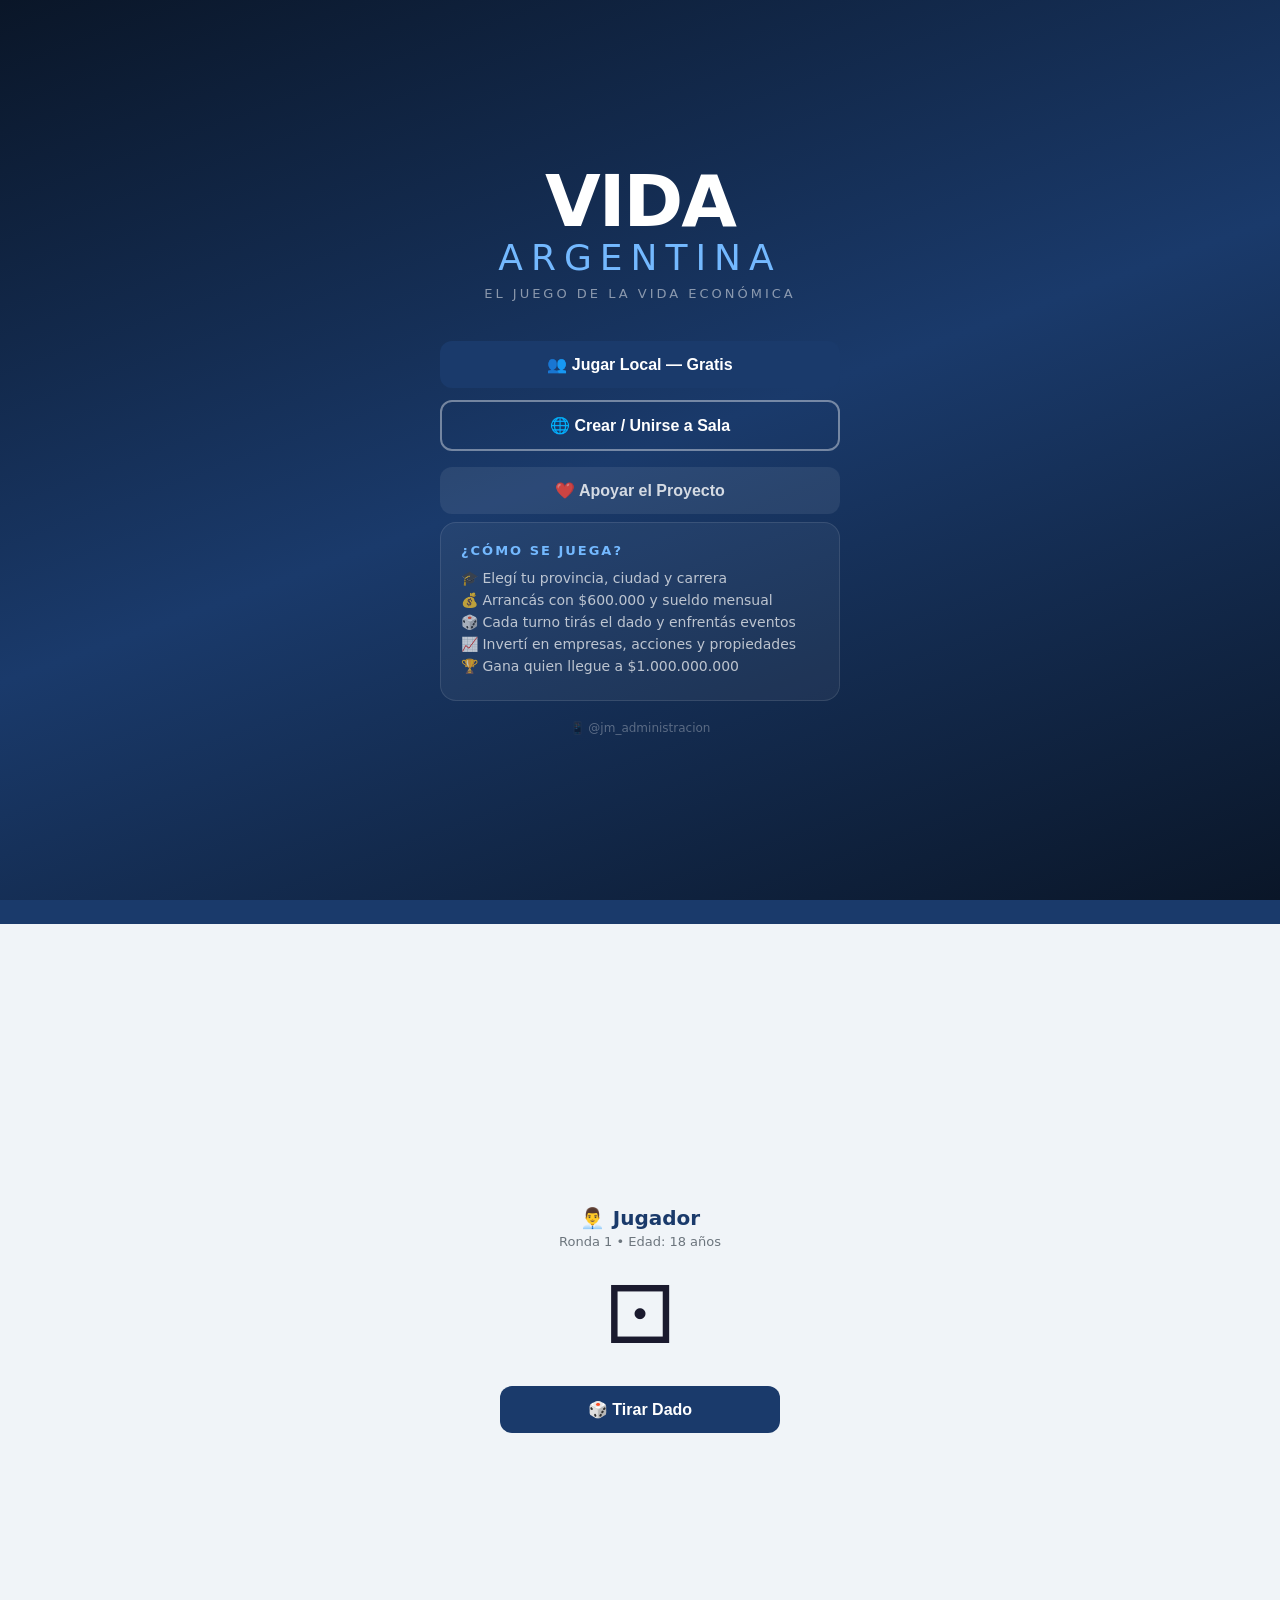
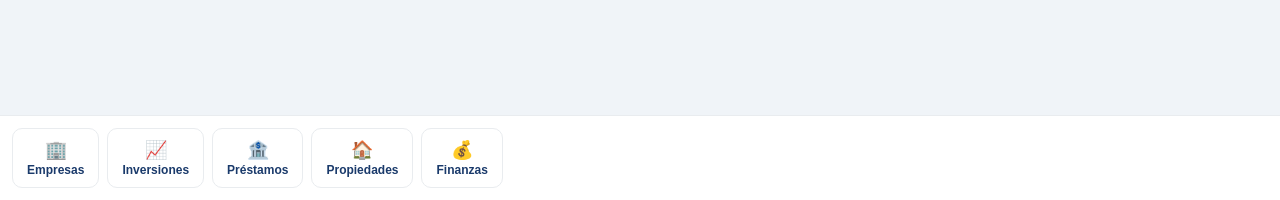
<file: index..html>
<!DOCTYPE html>
<html lang="es">
<head>
<meta charset="UTF-8">
<meta name="viewport" content="width=device-width, initial-scale=1.0">
<title>Vida Argentina — El Juego de la Vida Económica</title>
<style>
* { box-sizing: border-box; margin: 0; padding: 0; }
body { font-family: 'Segoe UI', system-ui, sans-serif; background: #f0f4f8; min-height: 100vh; color: #1a1a2e; }

/* SCREENS */
.screen { display: none; min-height: 100vh; }
.screen.active { display: flex; flex-direction: column; }

/* COLORS */
:root {
  --azul: #1a3a6b;
  --azul-med: #2557a7;
  --azul-claro: #4a90d9;
  --celeste: #74b9ff;
  --amarillo: #f9ca24;
  --amarillo-dark: #d4a017;
  --blanco: #ffffff;
  --gris: #f8f9fa;
  --gris-med: #e9ecef;
  --gris-dark: #6c757d;
  --verde: #00b894;
  --rojo: #d63031;
  --naranja: #e17055;
}

/* BOTONES */
.btn {
  padding: 14px 24px; border-radius: 12px; border: none; cursor: pointer;
  font-size: 16px; font-weight: 600; transition: all 0.2s; width: 100%;
  display: flex; align-items: center; justify-content: center; gap: 8px;
}
.btn-primary { background: var(--azul); color: white; }
.btn-primary:hover { background: var(--azul-med); transform: translateY(-1px); }
.btn-secondary { background: transparent; color: var(--azul); border: 2px solid var(--azul); }
.btn-secondary:hover { background: var(--azul); color: white; }
.btn-amarillo { background: var(--amarillo); color: var(--azul); }
.btn-amarillo:hover { background: var(--amarillo-dark); }
.btn-verde { background: var(--verde); color: white; }
.btn-rojo { background: var(--rojo); color: white; }
.btn-sm { padding: 8px 16px; font-size: 14px; width: auto; }

/* PANTALLA INICIO */
#pantalla-inicio {
  background: linear-gradient(160deg, #0a1628 0%, #1a3a6b 50%, #0a1628 100%);
  align-items: center; justify-content: center; padding: 40px 20px;
}
.logo-container { text-align: center; margin-bottom: 40px; }
.logo-vida { font-size: 72px; font-weight: 900; color: white; letter-spacing: -2px; line-height: 1; }
.logo-argentina { font-size: 36px; font-weight: 300; color: var(--celeste); letter-spacing: 8px; }
.logo-sub { color: rgba(255,255,255,0.5); font-size: 13px; letter-spacing: 3px; margin-top: 8px; }
.inicio-btns { width: 100%; max-width: 400px; display: flex; flex-direction: column; gap: 12px; }
.inicio-reglas { background: rgba(255,255,255,0.05); border: 1px solid rgba(255,255,255,0.1); border-radius: 16px; padding: 20px; max-width: 400px; width: 100%; margin-top: 8px; }
.inicio-reglas h3 { color: var(--celeste); font-size: 13px; letter-spacing: 2px; margin-bottom: 12px; }
.inicio-reglas li { color: rgba(255,255,255,0.7); font-size: 14px; margin-bottom: 6px; list-style: none; display: flex; gap: 8px; }

/* PANTALLA SALA */
#pantalla-sala { background: #f0f4f8; align-items: center; justify-content: center; padding: 40px 20px; }
.sala-card { background: white; border-radius: 20px; padding: 32px; max-width: 500px; width: 100%; box-shadow: 0 4px 24px rgba(0,0,0,0.08); }
.sala-titulo { font-size: 28px; font-weight: 800; color: var(--azul); text-align: center; margin-bottom: 8px; letter-spacing: 2px; }
.sala-sub { color: var(--gris-dark); text-align: center; font-size: 14px; margin-bottom: 28px; }
.sala-tab { display: flex; gap: 8px; margin-bottom: 24px; background: var(--gris); border-radius: 10px; padding: 4px; }
.sala-tab-btn { flex: 1; padding: 10px; border: none; background: none; border-radius: 8px; cursor: pointer; font-size: 14px; font-weight: 600; color: var(--gris-dark); transition: all 0.2s; }
.sala-tab-btn.active { background: white; color: var(--azul); box-shadow: 0 2px 8px rgba(0,0,0,0.1); }
.sala-content { display: none; }
.sala-content.active { display: block; }
.sala-input { width: 100%; padding: 12px 16px; border: 2px solid var(--gris-med); border-radius: 10px; font-size: 16px; margin-bottom: 12px; outline: none; transition: border 0.2s; }
.sala-input:focus { border-color: var(--azul-claro); }
.codigo-display { background: var(--azul); color: white; border-radius: 12px; padding: 20px; text-align: center; margin: 16px 0; }
.codigo-num { font-size: 42px; font-weight: 900; letter-spacing: 8px; font-family: monospace; }
.codigo-label { font-size: 12px; opacity: 0.7; margin-top: 4px; }

/* JUGADORES CONFIG */
#pantalla-jugadores { background: #f0f4f8; align-items: center; justify-content: flex-start; padding: 40px 20px; }
.jugadores-titulo { font-size: 28px; font-weight: 800; color: var(--azul); text-align: center; margin-bottom: 6px; letter-spacing: 2px; }
.jugadores-sub { color: var(--gris-dark); text-align: center; font-size: 14px; margin-bottom: 24px; }
.jugador-card { background: white; border-radius: 16px; padding: 16px 20px; margin-bottom: 12px; display: flex; align-items: center; gap: 16px; box-shadow: 0 2px 8px rgba(0,0,0,0.06); }
.jugador-num { font-size: 12px; color: var(--gris-dark); margin-bottom: 8px; font-weight: 600; }
.avatares { display: flex; gap: 6px; }
.avatar-opt { font-size: 28px; cursor: pointer; padding: 4px; border-radius: 8px; border: 2px solid transparent; transition: all 0.2s; }
.avatar-opt.selected { border-color: var(--azul); background: rgba(26,58,107,0.1); }
.nombre-input { border: 2px solid var(--gris-med); border-radius: 8px; padding: 8px 12px; font-size: 14px; flex: 1; outline: none; }
.nombre-input:focus { border-color: var(--azul-claro); }
.contador-jugadores { display: flex; align-items: center; gap: 20px; justify-content: center; margin-bottom: 24px; }
.contador-btn { width: 36px; height: 36px; border-radius: 50%; border: 2px solid var(--azul); background: white; color: var(--azul); font-size: 20px; cursor: pointer; display: flex; align-items: center; justify-content: center; font-weight: bold; }
.contador-num { font-size: 32px; font-weight: 800; color: var(--azul); min-width: 40px; text-align: center; }

/* SETUP JUGADOR */
#pantalla-setup { background: #f0f4f8; align-items: center; justify-content: flex-start; padding: 20px; overflow-y: auto; }
.setup-header { text-align: center; margin-bottom: 20px; }
.setup-avatar { font-size: 52px; }
.setup-nombre { font-size: 24px; font-weight: 800; color: var(--azul); }
.setup-paso { font-size: 13px; color: var(--gris-dark); }
.setup-progress { display: flex; gap: 6px; justify-content: center; margin: 12px 0; }
.setup-dot { width: 24px; height: 4px; border-radius: 2px; background: var(--gris-med); }
.setup-dot.active { background: var(--azul); }
.opcion-card { background: white; border-radius: 12px; padding: 14px 18px; margin-bottom: 8px; cursor: pointer; border: 2px solid transparent; transition: all 0.2s; display: flex; justify-content: space-between; align-items: center; box-shadow: 0 2px 6px rgba(0,0,0,0.05); }
.opcion-card:hover { border-color: var(--azul-claro); transform: translateY(-1px); }
.opcion-card.selected { border-color: var(--azul); background: rgba(26,58,107,0.04); }
.opcion-nombre { font-weight: 600; font-size: 15px; }
.opcion-detail { font-size: 12px; color: var(--gris-dark); margin-top: 2px; }
.opcion-badge { font-size: 11px; font-weight: 700; padding: 3px 8px; border-radius: 6px; white-space: nowrap; }
.badge-verde { background: #d4edda; color: #155724; }
.badge-rojo { background: #f8d7da; color: #721c24; }
.badge-azul { background: #cce5ff; color: #004085; }
.back-btn { display: flex; align-items: center; gap: 6px; color: var(--azul-med); font-size: 14px; cursor: pointer; margin-bottom: 16px; border: none; background: none; padding: 0; }

/* TABLERO DE JUEGO */
#pantalla-juego { background: #f0f4f8; display: flex; flex-direction: column; }
.juego-header { background: var(--azul); padding: 12px 16px; display: flex; gap: 8px; overflow-x: auto; }
.jugador-hud { background: rgba(255,255,255,0.1); border-radius: 10px; padding: 10px 14px; min-width: 120px; cursor: pointer; border: 2px solid transparent; transition: all 0.2s; flex-shrink: 0; }
.jugador-hud.activo { background: rgba(255,255,255,0.25); border-color: var(--amarillo); }
.hud-nombre { color: white; font-size: 12px; font-weight: 600; white-space: nowrap; }
.hud-saldo { color: var(--amarillo); font-size: 14px; font-weight: 700; }
.hud-avatar { font-size: 20px; }

.juego-main { flex: 1; display: flex; flex-direction: column; align-items: center; justify-content: center; padding: 24px 16px; }
.dado-container { text-align: center; margin-bottom: 24px; }
.dado { font-size: 80px; cursor: pointer; transition: transform 0.2s; display: inline-block; }
.dado:hover { transform: scale(1.05); }
.dado.girando { animation: girar 0.5s ease-out; }
@keyframes girar { 0% { transform: rotate(0deg) scale(1); } 50% { transform: rotate(180deg) scale(1.2); } 100% { transform: rotate(360deg) scale(1); } }
.turno-info { text-align: center; margin-bottom: 20px; }
.turno-jugador { font-size: 20px; font-weight: 800; color: var(--azul); display: flex; align-items: center; gap: 8px; justify-content: center; }
.turno-ronda { font-size: 13px; color: var(--gris-dark); margin-top: 4px; }

.juego-footer { background: white; border-top: 1px solid var(--gris-med); padding: 12px; display: flex; gap: 8px; overflow-x: auto; }
.footer-btn { padding: 10px 14px; border: 1.5px solid var(--gris-med); border-radius: 10px; background: white; cursor: pointer; font-size: 12px; font-weight: 600; color: var(--azul); white-space: nowrap; transition: all 0.2s; display: flex; flex-direction: column; align-items: center; gap: 2px; flex-shrink: 0; }
.footer-btn:hover { border-color: var(--azul); background: rgba(26,58,107,0.05); }
.footer-btn .icon { font-size: 18px; }

/* MODAL */
.modal-overlay { position: fixed; top: 0; left: 0; right: 0; bottom: 0; background: rgba(0,0,0,0.5); display: flex; align-items: flex-end; justify-content: center; z-index: 1000; }
.modal-overlay.center { align-items: center; }
.modal { background: white; border-radius: 24px 24px 0 0; padding: 24px; width: 100%; max-width: 500px; max-height: 90vh; overflow-y: auto; }
.modal.center { border-radius: 20px; margin: 16px; }
.modal-titulo { font-size: 20px; font-weight: 800; color: var(--azul); margin-bottom: 16px; }
.modal-close { float: right; background: var(--gris); border: none; border-radius: 50%; width: 32px; height: 32px; cursor: pointer; font-size: 18px; }

/* EVENTO */
.evento-card { background: var(--azul); border-radius: 16px; padding: 24px; text-align: center; margin-bottom: 20px; }
.evento-emoji { font-size: 52px; margin-bottom: 12px; }
.evento-titulo { color: white; font-size: 20px; font-weight: 800; margin-bottom: 8px; }
.evento-desc { color: rgba(255,255,255,0.8); font-size: 14px; line-height: 1.5; }
.evento-impacto { font-size: 22px; font-weight: 900; margin-top: 12px; }
.impacto-pos { color: var(--amarillo); }
.impacto-neg { color: #ff7675; }

/* PRESTAMOS */
.prestamo-opcion { background: var(--gris); border-radius: 12px; padding: 14px; margin-bottom: 8px; cursor: pointer; border: 2px solid transparent; transition: all 0.2s; }
.prestamo-opcion:hover { border-color: var(--azul-claro); }
.prestamo-opcion.selected { border-color: var(--azul); background: rgba(26,58,107,0.05); }
.prestamo-nombre { font-weight: 700; font-size: 15px; }
.prestamo-detalle { font-size: 12px; color: var(--gris-dark); }
.prestamo-resumen { background: #fff3cd; border: 1px solid #ffc107; border-radius: 10px; padding: 14px; margin: 12px 0; font-size: 14px; }

/* MERCADO */
.mercado-item { background: white; border: 1px solid var(--gris-med); border-radius: 12px; padding: 14px; margin-bottom: 8px; display: flex; justify-content: space-between; align-items: center; }
.mercado-nombre { font-weight: 600; font-size: 15px; }
.mercado-precio { font-weight: 700; color: var(--azul); }
.mercado-retorno { font-size: 12px; color: var(--verde); }

/* VICTORIA */
#pantalla-victoria { background: linear-gradient(160deg, #0a1628 0%, #1a3a6b 100%); align-items: center; justify-content: center; padding: 40px 20px; text-align: center; }
.victoria-emoji { font-size: 80px; margin-bottom: 20px; }
.victoria-titulo { color: var(--amarillo); font-size: 36px; font-weight: 900; margin-bottom: 8px; }
.victoria-nombre { color: white; font-size: 24px; margin-bottom: 4px; }
.victoria-saldo { color: var(--celeste); font-size: 18px; margin-bottom: 32px; }
.ranking-item { background: rgba(255,255,255,0.1); border-radius: 12px; padding: 14px 20px; margin-bottom: 8px; display: flex; justify-content: space-between; align-items: center; width: 100%; max-width: 400px; }
.ranking-pos { color: var(--amarillo); font-weight: 800; font-size: 18px; }
.ranking-nombre { color: white; font-size: 15px; }
.ranking-saldo { color: var(--celeste); font-size: 14px; }

/* REGISTRO */
.registro-form { background: var(--gris); border-radius: 12px; padding: 16px; margin-bottom: 16px; }
.registro-label { font-size: 12px; font-weight: 600; color: var(--gris-dark); margin-bottom: 4px; display: block; }
.registro-input { width: 100%; padding: 10px 12px; border: 2px solid var(--gris-med); border-radius: 8px; font-size: 14px; margin-bottom: 10px; outline: none; }
.registro-input:focus { border-color: var(--azul-claro); }

/* QUIEBRA */
.quiebra-card { background: #fff5f5; border: 2px solid var(--rojo); border-radius: 12px; padding: 16px; margin-bottom: 12px; }
.activo-item { background: white; border: 1px solid var(--gris-med); border-radius: 10px; padding: 12px; margin-bottom: 6px; display: flex; justify-content: space-between; align-items: center; }

/* RESPONSIVE */
@media (max-width: 480px) {
  .logo-vida { font-size: 52px; }
  .logo-argentina { font-size: 26px; letter-spacing: 4px; }
}

/* SALA ESPERA */
.espera-jugadores { display: flex; flex-direction: column; gap: 8px; margin: 16px 0; }
.espera-jugador { background: var(--gris); border-radius: 10px; padding: 12px 16px; display: flex; align-items: center; gap: 12px; }
.espera-status { width: 10px; height: 10px; border-radius: 50%; }
.status-listo { background: var(--verde); }
.status-esperando { background: var(--gris-dark); }
</style>
</head>
<body>

<!-- ==================== PANTALLA INICIO ==================== -->
<div id="pantalla-inicio" class="screen active">
  <div class="logo-container">
    <div class="logo-vida">VIDA</div>
    <div class="logo-argentina">ARGENTINA</div>
    <div class="logo-sub">EL JUEGO DE LA VIDA ECONÓMICA</div>
  </div>
  <div class="inicio-btns">
    <button class="btn btn-primary" onclick="irAJugadores()">👥 Jugar Local — Gratis</button>
    <button class="btn btn-secondary" style="color:white;border-color:rgba(255,255,255,0.4);" onclick="irASala()">🌐 Crear / Unirse a Sala</button>
    <button class="btn" style="background:rgba(255,255,255,0.08);color:rgba(255,255,255,0.8);margin-top:4px;" onclick="abrirCafecito()">❤️ Apoyar el Proyecto</button>
  </div>
  <div class="inicio-reglas">
    <h3>¿CÓMO SE JUEGA?</h3>
    <li>🎓 Elegí tu provincia, ciudad y carrera</li>
    <li>💰 Arrancás con $600.000 y sueldo mensual</li>
    <li>🎲 Cada turno tirás el dado y enfrentás eventos</li>
    <li>📈 Invertí en empresas, acciones y propiedades</li>
    <li>🏆 Gana quien llegue a $1.000.000.000</li>
  </div>
  <div style="color:rgba(255,255,255,0.3);font-size:12px;margin-top:20px;">📱 @jm_administracion</div>
</div>

<!-- ==================== PANTALLA SALA ONLINE ==================== -->
<div id="pantalla-sala" class="screen">
  <div class="sala-card">
    <button class="back-btn" onclick="mostrarPantalla('pantalla-inicio')">← Volver</button>
    <div class="sala-titulo">SALA ONLINE</div>
    <div class="sala-sub">Jugá con amigos desde cualquier dispositivo</div>
    <div class="sala-tab">
      <button class="sala-tab-btn active" onclick="cambiarTab('crear')">Crear sala</button>
      <button class="sala-tab-btn" onclick="cambiarTab('unirse')">Unirse</button>
    </div>
    <div id="tab-crear" class="sala-content active">
      <p style="font-size:14px;color:var(--gris-dark);margin-bottom:16px;">Creá una sala y compartí el código con tus amigos (2 a 7 jugadores)</p>
      <input class="sala-input" id="sala-nombre-host" placeholder="Tu nombre..." maxlength="15">
      <select class="sala-input" id="sala-avatar-host">
        <option value="👨‍💼">👨‍💼 Ejecutivo</option>
        <option value="👩‍💼">👩‍💼 Ejecutiva</option>
        <option value="👨‍🔧">👨‍🔧 Técnico</option>
        <option value="👩‍🔬">👩‍🔬 Científica</option>
        <option value="👨‍🌾">👨‍🌾 Agricultor</option>
        <option value="👩‍🎨">👩‍🎨 Artista</option>
        <option value="🧑‍💻">🧑‍💻 Programador</option>
      </select>
      <button class="btn btn-primary" onclick="crearSala()">Crear sala</button>
      <div id="sala-creada" style="display:none;margin-top:16px;">
        <div class="codigo-display">
          <div class="codigo-num" id="codigo-sala-display">------</div>
          <div class="codigo-label">Compartí este código con tus amigos</div>
        </div>
        <div class="espera-jugadores" id="espera-jugadores-lista"></div>
        <button class="btn btn-verde" id="btn-iniciar-sala" onclick="iniciarSalaOnline()" disabled style="opacity:0.5;">Iniciar partida</button>
        <p style="font-size:12px;color:var(--gris-dark);text-align:center;margin-top:8px;">Mínimo 2 jugadores para iniciar</p>
      </div>
    </div>
    <div id="tab-unirse" class="sala-content">
      <p style="font-size:14px;color:var(--gris-dark);margin-bottom:16px;">Ingresá el código que te mandó el anfitrión</p>
      <input class="sala-input" id="codigo-ingresado" placeholder="Código de sala (6 caracteres)..." maxlength="6" style="text-transform:uppercase;letter-spacing:4px;font-family:monospace;font-size:20px;text-align:center;">
      <input class="sala-input" id="sala-nombre-guest" placeholder="Tu nombre..." maxlength="15">
      <select class="sala-input" id="sala-avatar-guest">
        <option value="👨‍💼">👨‍💼 Ejecutivo</option>
        <option value="👩‍💼">👩‍💼 Ejecutiva</option>
        <option value="👨‍🔧">👨‍🔧 Técnico</option>
        <option value="👩‍🔬">👩‍🔬 Científica</option>
        <option value="👨‍🌾">👨‍🌾 Agricultor</option>
        <option value="👩‍🎨">👩‍🎨 Artista</option>
        <option value="🧑‍💻">🧑‍💻 Programador</option>
      </select>
      <button class="btn btn-primary" onclick="unirseSala()">Unirse a sala</button>
      <div id="sala-unido" style="display:none;margin-top:16px;">
        <div style="background:var(--gris);border-radius:12px;padding:16px;text-align:center;">
          <div style="font-size:32px;margin-bottom:8px;">⏳</div>
          <div style="font-weight:700;color:var(--azul);">Esperando al anfitrión...</div>
          <div style="font-size:13px;color:var(--gris-dark);margin-top:4px;">La partida comenzará en breve</div>
        </div>
        <div class="espera-jugadores" id="espera-jugadores-lista-guest"></div>
      </div>
    </div>
  </div>
</div>

<!-- ==================== CONFIGURAR JUGADORES ==================== -->
<div id="pantalla-jugadores" class="screen">
  <div style="max-width:500px;width:100%;">
    <button class="back-btn" onclick="mostrarPantalla('pantalla-inicio')">← Volver</button>
    <div class="jugadores-titulo">JUGADORES</div>
    <div class="jugadores-sub">Configurá los jugadores de la partida</div>
    <div class="contador-jugadores">
      <button class="contador-btn" onclick="cambiarJugadores(-1)">−</button>
      <div class="contador-num" id="num-jugadores">2</div>
      <button class="contador-btn" onclick="cambiarJugadores(1)">+</button>
    </div>
    <div id="jugadores-lista"></div>
    <button class="btn btn-primary" onclick="irASetup()">Continuar →</button>
  </div>
</div>

<!-- ==================== SETUP POR JUGADOR ==================== -->
<div id="pantalla-setup" class="screen">
  <div style="max-width:500px;width:100%;">
    <div class="setup-header">
      <div class="setup-avatar" id="setup-avatar">👨‍💼</div>
      <div class="setup-nombre" id="setup-nombre">Jugador</div>
      <div class="setup-paso" id="setup-paso">Elegí dónde vas a vivir</div>
      <div class="setup-progress" id="setup-progress"></div>
    </div>
    <div id="setup-contenido"></div>
  </div>
</div>

<!-- ==================== TABLERO DE JUEGO ==================== -->
<div id="pantalla-juego" class="screen">
  <div class="juego-header" id="jugadores-hud"></div>
  <div class="juego-main">
    <div class="turno-info">
      <div class="turno-jugador">
        <span id="turno-avatar">👨‍💼</span>
        <span id="turno-nombre">Jugador</span>
      </div>
      <div class="turno-ronda" id="turno-info-sub">Ronda 1 • Edad: 18 años</div>
    </div>
    <div class="dado-container">
      <div class="dado" id="dado-display" onclick="tirarDado()">⚀</div>
    </div>
    <button class="btn btn-primary" id="btn-tirar" onclick="tirarDado()" style="max-width:280px;">🎲 Tirar Dado</button>
    <button class="btn btn-secondary" id="btn-siguiente" onclick="siguienteTurno()" style="max-width:280px;display:none;">Siguiente turno →</button>
  </div>
  <div class="juego-footer">
    <button class="footer-btn" onclick="abrirEmpresas()"><span class="icon">🏢</span>Empresas</button>
    <button class="footer-btn" onclick="abrirInversiones()"><span class="icon">📈</span>Inversiones</button>
    <button class="footer-btn" onclick="abrirPrestamos()"><span class="icon">🏦</span>Préstamos</button>
    <button class="footer-btn" onclick="abrirPropiedades()"><span class="icon">🏠</span>Propiedades</button>
    <button class="footer-btn" onclick="abrirFinanzas()"><span class="icon">💰</span>Finanzas</button>
  </div>
</div>

<!-- ==================== PANTALLA VICTORIA ==================== -->
<div id="pantalla-victoria" class="screen">
  <div class="victoria-emoji">🏆</div>
  <div class="victoria-titulo">¡GANASTE!</div>
  <div class="victoria-nombre" id="victoria-nombre"></div>
  <div class="victoria-saldo" id="victoria-saldo"></div>
  <div id="ranking-final" style="width:100%;max-width:400px;margin-bottom:32px;"></div>
  <button class="btn btn-amarillo" onclick="reiniciarJuego()" style="max-width:300px;">🔄 Jugar de nuevo</button>
</div>

<!-- ==================== MODALES ==================== -->
<!-- Modal Evento -->
<div id="modal-evento" class="modal-overlay" style="display:none;" onclick="cerrarModal('modal-evento')">
  <div class="modal" onclick="event.stopPropagation()">
    <div id="evento-contenido"></div>
    <button class="btn btn-primary" onclick="cerrarModalEvento()">Continuar</button>
  </div>
</div>

<!-- Modal Préstamos -->
<div id="modal-prestamos" class="modal-overlay" style="display:none;" onclick="cerrarModal('modal-prestamos')">
  <div class="modal" onclick="event.stopPropagation()">
    <button class="modal-close" onclick="cerrarModal('modal-prestamos')">×</button>
    <div class="modal-titulo">🏦 Préstamos</div>
    <div id="prestamos-contenido"></div>
  </div>
</div>

<!-- Modal Inversiones -->
<div id="modal-inversiones" class="modal-overlay" style="display:none;" onclick="cerrarModal('modal-inversiones')">
  <div class="modal" onclick="event.stopPropagation()">
    <button class="modal-close" onclick="cerrarModal('modal-inversiones')">×</button>
    <div class="modal-titulo">📈 Inversiones en Acciones</div>
    <div id="inversiones-contenido"></div>
  </div>
</div>

<!-- Modal Empresas -->
<div id="modal-empresas" class="modal-overlay" style="display:none;" onclick="cerrarModal('modal-empresas')">
  <div class="modal" onclick="event.stopPropagation()">
    <button class="modal-close" onclick="cerrarModal('modal-empresas')">×</button>
    <div class="modal-titulo">🏢 Empresas</div>
    <div id="empresas-contenido"></div>
  </div>
</div>

<!-- Modal Propiedades -->
<div id="modal-propiedades" class="modal-overlay" style="display:none;" onclick="cerrarModal('modal-propiedades')">
  <div class="modal" onclick="event.stopPropagation()">
    <button class="modal-close" onclick="cerrarModal('modal-propiedades')">×</button>
    <div class="modal-titulo">🏠 Propiedades</div>
    <div id="propiedades-contenido"></div>
  </div>
</div>

<!-- Modal Finanzas -->
<div id="modal-finanzas" class="modal-overlay" style="display:none;" onclick="cerrarModal('modal-finanzas')">
  <div class="modal" onclick="event.stopPropagation()">
    <button class="modal-close" onclick="cerrarModal('modal-finanzas')">×</button>
    <div class="modal-titulo">💰 Estado Financiero</div>
    <div id="finanzas-contenido"></div>
  </div>
</div>

<!-- Modal Quiebra -->
<div id="modal-quiebra" class="modal-overlay center" style="display:none;">
  <div class="modal center" onclick="event.stopPropagation()">
    <div style="text-align:center;margin-bottom:16px;">
      <div style="font-size:48px;">💸</div>
      <div class="modal-titulo" style="text-align:center;">¡Estás en quiebra!</div>
      <div style="font-size:14px;color:var(--gris-dark);">Vendé activos para recuperarte</div>
    </div>
    <div id="quiebra-contenido"></div>
  </div>
</div>

<!-- Modal Registro -->
<div id="modal-registro" class="modal-overlay center" style="display:none;">
  <div class="modal center" onclick="event.stopPropagation()">
    <div style="text-align:center;margin-bottom:16px;">
      <div style="font-size:40px;">🏆</div>
      <div class="modal-titulo" style="text-align:center;">Registrá tu partida</div>
      <div style="font-size:13px;color:var(--gris-dark);">Opcional — aparecé en el ranking global</div>
    </div>
    <div class="registro-form">
      <label class="registro-label">Nombre</label>
      <input class="registro-input" id="reg-nombre" placeholder="Tu nombre completo...">
      <label class="registro-label">Email</label>
      <input class="registro-input" id="reg-email" placeholder="tu@email.com" type="email">
    </div>
    <button class="btn btn-primary" onclick="guardarRegistro()" style="margin-bottom:8px;">Registrarme en el ranking</button>
    <button class="btn" style="background:var(--gris);color:var(--gris-dark);" onclick="saltarRegistro()">Jugar sin registrarme</button>
  </div>
</div>

<script>
// ==================== DATOS DEL JUEGO ====================
const PROVINCIAS = [
  { nombre: "Buenos Aires", ciudades: [
    { nombre: "CABA", bonusSueldo: 0.20, costoVida: 2.0 },
    { nombre: "La Plata", bonusSueldo: 0.10, costoVida: 1.5 },
    { nombre: "Azul", bonusSueldo: 0, costoVida: 1.0 },
    { nombre: "Mar del Plata", bonusSueldo: 0.08, costoVida: 1.4 }
  ]},
  { nombre: "Córdoba", ciudades: [{ nombre: "Córdoba Capital", bonusSueldo: 0.12, costoVida: 1.6 }]},
  { nombre: "Mendoza", ciudades: [{ nombre: "Mendoza", bonusSueldo: 0.08, costoVida: 1.4 }]},
  { nombre: "Santa Fe", ciudades: [{ nombre: "Rosario", bonusSueldo: 0.10, costoVida: 1.5 }]},
  { nombre: "Tucumán", ciudades: [{ nombre: "San Miguel", bonusSueldo: 0.02, costoVida: 1.1 }]},
  { nombre: "Chubut", ciudades: [{ nombre: "Comodoro Rivadavia", bonusSueldo: 0.25, costoVida: 1.8 }]},
  { nombre: "Tierra del Fuego", ciudades: [{ nombre: "Ushuaia", bonusSueldo: 0.30, costoVida: 2.2 }]},
  { nombre: "Salta", ciudades: [{ nombre: "Salta Capital", bonusSueldo: 0.01, costoVida: 1.0 }]},
  { nombre: "Entre Ríos", ciudades: [{ nombre: "Paraná", bonusSueldo: 0.04, costoVida: 1.1 }]},
  { nombre: "Neuquén", ciudades: [{ nombre: "Neuquén Capital", bonusSueldo: 0.20, costoVida: 1.7 }]}
];

const CARRERAS = [
  { nombre: "Contador Público", emoji: "📊", duracion: 5, sueldo: 340000, costo: 0, descripcion: "Bonus +3% estudio contable propio" },
  { nombre: "Medicina", emoji: "🩺", duracion: 6, sueldo: 420000, costo: 0, descripcion: "Alta demanda laboral" },
  { nombre: "Ingeniería Industrial", emoji: "⚙️", duracion: 5, sueldo: 390000, costo: 0, descripcion: "Versatilidad laboral" },
  { nombre: "Sistemas / Programación", emoji: "💻", duracion: 3, sueldo: 580000, costo: 60000, descripcion: "Puede cobrar en USD" },
  { nombre: "Administración de Empresas", emoji: "📋", duracion: 4, sueldo: 290000, costo: 50000, descripcion: "Gestión empresarial" },
  { nombre: "Derecho", emoji: "⚖️", duracion: 5, sueldo: 310000, costo: 0, descripcion: "Puede litigar" },
  { nombre: "Gastronomía / Oficio", emoji: "👨‍🍳", duracion: 2, sueldo: 220000, costo: 60000, descripcion: "Puede emprender rápido" },
  { nombre: "Sin estudio", emoji: "🏗️", duracion: 0, sueldo: 150000, costo: 0, descripcion: "Arrancar a trabajar ya" }
];

const EVENTOS = [
  // POSITIVOS
  { emoji: "💸", titulo: "Bono de fin de año", desc: "Tu empresa pagó bono extraordinario. ¡Un regalo en pesos!", impacto: (s) => Math.round(s * 0.15), tipo: "pos" },
  { emoji: "📈", titulo: "Tus acciones subieron", desc: "El mercado estuvo favorable. Las acciones que tenías valorizaron.", impacto: (s) => 80000, tipo: "pos" },
  { emoji: "🎁", titulo: "Herencia inesperada", desc: "Un familiar lejano te dejó algo de plata. ¡Viva la familia!", impacto: (s) => 200000, tipo: "pos" },
  { emoji: "💼", titulo: "Oferta de trabajo mejor", desc: "Te ofrecieron un puesto mejor pagado. Aceptaste sin dudarlo.", impacto: (s) => Math.round(s * 0.10), tipo: "pos" },
  { emoji: "🏆", titulo: "Premio por desempeño", desc: "Tu jefe reconoció tu trabajo. Aumentaste el sueldo del mes.", impacto: (s) => 60000, tipo: "pos" },
  { emoji: "🌟", titulo: "Freelance exitoso", desc: "Hiciste un trabajo extra y cobaste bien. Las changas rinden.", impacto: (s) => 120000, tipo: "pos" },
  { emoji: "🏘️", titulo: "Alquiler subió", desc: "Tu propiedad vale más. Ajustaste el alquiler y cobrás más.", impacto: (s) => 90000, tipo: "pos" },
  { emoji: "💰", titulo: "Inversión de plazo fijo", desc: "Tu plazo fijo venció con buena tasa. La inflación te ayudó.", impacto: (s) => 100000, tipo: "pos" },
  { emoji: "🎰", titulo: "Premio de la quiniela", desc: "¡Pegaste un número! La suerte estuvo de tu lado hoy.", impacto: (s) => 150000, tipo: "pos" },
  { emoji: "🤝", titulo: "Sociedad rentable", desc: "Un negocio que armaste con un amigo dio frutos este mes.", impacto: (s) => 180000, tipo: "pos" },
  { emoji: "📱", titulo: "Venta en MercadoLibre", desc: "Liquidaste cosas en desuso y generaste buena plata.", impacto: (s) => 50000, tipo: "pos" },
  { emoji: "🏗️", titulo: "Obra pública cerca", desc: "El gobierno hizo una obra y tu zona valorizó.", impacto: (s) => 70000, tipo: "pos" },
  { emoji: "💡", titulo: "Idea de negocio exitosa", desc: "Implementaste una idea pequeña que generó ingresos extras.", impacto: (s) => 130000, tipo: "pos" },
  { emoji: "🌍", titulo: "Cobro en dólares", desc: "Un cliente extranjero te pagó. Al tipo de cambio, te fue bien.", impacto: (s) => 200000, tipo: "pos" },
  { emoji: "🎓", titulo: "Beca obtenida", desc: "Ganaste una beca que cubre tus gastos de estudio este mes.", impacto: (s) => 80000, tipo: "pos" },
  // NEGATIVOS
  { emoji: "💥", titulo: "Devaluación del peso", desc: "El gobierno devaluó. Tus pesos perdieron poder adquisitivo.", impacto: (s) => -Math.round(s * 0.12), tipo: "neg" },
  { emoji: "🚨", titulo: "Multa de AFIP", desc: "Te llegó una intimación de AFIP. Facturaste de más sin declarar.", impacto: (s) => -150000, tipo: "neg" },
  { emoji: "🏥", titulo: "Gasto médico imprevisto", desc: "Una enfermedad o accidente te generó gastos médicos.", impacto: (s) => -200000, tipo: "neg" },
  { emoji: "🚗", titulo: "Choque de auto", desc: "Tuviste un accidente. El seguro no cubrió todo.", impacto: (s) => -180000, tipo: "neg" },
  { emoji: "🔥", titulo: "Robo en casa", desc: "Te robaron. Perdiste cosas de valor y pagaste el arreglo.", impacto: (s) => -250000, tipo: "neg" },
  { emoji: "📉", titulo: "Crisis política", desc: "La inestabilidad política afectó tu negocio o inversiones.", impacto: (s) => -Math.round(s * 0.08), tipo: "neg" },
  { emoji: "🌡️", titulo: "Inflación récord", desc: "Los precios subieron más que tu sueldo. Tu poder de compra cayó.", impacto: (s) => -Math.round(s * 0.10), tipo: "neg" },
  { emoji: "🏦", titulo: "Cepo cambiario", desc: "El gobierno restringió el acceso al dólar. Perdiste en el blue.", impacto: (s) => -100000, tipo: "neg" },
  { emoji: "⚡", titulo: "Tarifazo de servicios", desc: "Subieron luz, gas y agua. Tus gastos fijos pegaron el salto.", impacto: (s) => -80000, tipo: "neg" },
  { emoji: "🏚️", titulo: "Alquiler aumentó", desc: "Tu propietario aplicó el ajuste por inflación. Pagás más.", impacto: (s) => -90000, tipo: "neg" },
  { emoji: "📊", titulo: "Huelga en tu sector", desc: "Hubo un paro. No cobraste completo este mes.", impacto: (s) => -Math.round(s * 0.15), tipo: "neg" },
  { emoji: "🌊", titulo: "Inundación", desc: "Tu zona sufrió inundaciones. Gastos de reparación y pérdidas.", impacto: (s) => -220000, tipo: "neg" },
  { emoji: "💳", titulo: "Deuda de tarjeta", desc: "Las cuotas se acumularon. Este mes pagás más de lo esperado.", impacto: (s) => -120000, tipo: "neg" },
  { emoji: "🏢", titulo: "Despido", desc: "Te echaron del trabajo. Cobrás indemnización pero perdés ingreso.", impacto: (s) => -Math.round(s * 0.20), tipo: "neg" },
  { emoji: "🦠", titulo: "Pandemia / Cuarentena", desc: "Restricciones afectaron tu actividad. Ingresos reducidos.", impacto: (s) => -Math.round(s * 0.18), tipo: "neg" },
  { emoji: "📰", titulo: "Corralito bancario", desc: "El banco frenó los retiros. No podés acceder a tu plata.", impacto: (s) => -Math.round(s * 0.25), tipo: "neg" }
];

const ACCIONES = [
  { nombre: "YPF", emoji: "⛽", precio: 150000, retorno: 0.08, volatilidad: 0.15 },
  { nombre: "Banco Galicia", emoji: "🏦", precio: 120000, retorno: 0.07, volatilidad: 0.12 },
  { nombre: "Mercado Libre", emoji: "🛒", precio: 400000, retorno: 0.12, volatilidad: 0.20 },
  { nombre: "Grupo Clarín", emoji: "📰", precio: 80000, retorno: 0.05, volatilidad: 0.10 },
  { nombre: "Loma Negra", emoji: "🏗️", precio: 100000, retorno: 0.06, volatilidad: 0.11 },
  { nombre: "Pampa Energía", emoji: "⚡", precio: 180000, retorno: 0.09, volatilidad: 0.16 }
];

const EMPRESAS = [
  { nombre: "Kiosco", emoji: "🏪", precio: 500000, retornoPorTurno: 40000, descripcion: "Negocio simple y estable" },
  { nombre: "Panadería", emoji: "🥐", precio: 800000, retornoPorTurno: 65000, descripcion: "Demanda constante" },
  { nombre: "Consultora", emoji: "💼", precio: 1200000, retornoPorTurno: 100000, descripcion: "Clientes corporativos" },
  { nombre: "Farmacia", emoji: "💊", precio: 2000000, retornoPorTurno: 160000, descripcion: "Alta rentabilidad" },
  { nombre: "Franquicia de comida", emoji: "🍔", precio: 3500000, retornoPorTurno: 280000, descripcion: "Marca reconocida" },
  { nombre: "Empresa de tecnología", emoji: "💻", precio: 6000000, retornoPorTurno: 500000, descripcion: "Alto crecimiento" }
];

const PROPIEDADES = [
  { nombre: "Departamento 1 amb.", emoji: "🏠", precio: 2000000, alquilerPorTurno: 80000, descripcion: "Centro de ciudad" },
  { nombre: "Casa en barrio", emoji: "🏡", precio: 3500000, alquilerPorTurno: 130000, descripcion: "Tranquila y amplia" },
  { nombre: "Local comercial", emoji: "🏪", precio: 5000000, alquilerPorTurno: 200000, descripcion: "Zona de alto tráfico" },
  { nombre: "PH con jardín", emoji: "🏘️", precio: 7000000, alquilerPorTurno: 280000, descripcion: "Lujo accesible" },
  { nombre: "Edificio de departamentos", emoji: "🏢", precio: 20000000, alquilerPorTurno: 800000, descripcion: "Inversión grande" }
];

const BANCOS = [
  { nombre: "Banco Nación", emoji: "🏛️", tasa: 0.045, maximo: 5000000, cuotas: [6, 12, 24] },
  { nombre: "Banco Provincia", emoji: "🏦", tasa: 0.05, maximo: 3000000, cuotas: [6, 12, 18] },
  { nombre: "Mercado Pago", emoji: "📱", tasa: 0.075, maximo: 800000, cuotas: [3, 6, 12] }
];

const CARAS_DADO = ["⚀", "⚁", "⚂", "⚃", "⚄", "⚅"];
const META_VICTORIA = 1000000000;

// ==================== ESTADO DEL JUEGO ====================
let estado = {
  jugadores: [],
  jugadorActual: 0,
  ronda: 1,
  fase: "inicio",
  setupJugadorIdx: 0,
  setupPaso: 0,
  provinciaSeleccionada: null,
  numJugadores: 2,
  codigoSala: null,
  modoOnline: false
};

// ==================== UTILIDADES ====================
function fmt(n) {
  return "$" + Math.round(n).toLocaleString("es-AR");
}

function generarCodigo() {
  const chars = "ABCDEFGHJKLMNPQRSTUVWXYZ23456789";
  return Array.from({length: 6}, () => chars[Math.floor(Math.random() * chars.length)]).join("");
}

function mostrarPantalla(id) {
  document.querySelectorAll(".screen").forEach(s => s.classList.remove("active"));
  document.getElementById(id).classList.add("active");
}

function cerrarModal(id) {
  document.getElementById(id).style.display = "none";
}

function abrirCafecito() {
  alert("¡Gracias por apoyar! Próximamente link de donación disponible.\n\nInstagram: @jm_administracion");
}

// ==================== SALA ONLINE ====================
function irASala() {
  mostrarPantalla("pantalla-sala");
}

function cambiarTab(tab) {
  document.querySelectorAll(".sala-tab-btn").forEach((b, i) => {
    b.classList.toggle("active", (tab === "crear" && i === 0) || (tab === "unirse" && i === 1));
  });
  document.getElementById("tab-crear").classList.toggle("active", tab === "crear");
  document.getElementById("tab-unirse").classList.toggle("active", tab === "unirse");
}

let salaJugadores = [];
let intervalSala = null;

function crearSala() {
  const nombre = document.getElementById("sala-nombre-host").value.trim();
  if (!nombre) { alert("Ingresá tu nombre"); return; }
  const avatar = document.getElementById("sala-avatar-host").value;
  const codigo = generarCodigo();
  estado.codigoSala = codigo;
  estado.modoOnline = true;
  salaJugadores = [{ nombre, avatar, listo: true, esHost: true }];
  document.getElementById("codigo-sala-display").textContent = codigo;
  document.getElementById("sala-creada").style.display = "block";
  actualizarEsperaJugadores();
  // Simular que se pueden unir (en prod necesitaría backend real)
  intervalSala = setInterval(() => {
    actualizarBtnIniciar();
  }, 500);
}

function actualizarEsperaJugadores() {
  const lista = document.getElementById("espera-jugadores-lista");
  lista.innerHTML = salaJugadores.map((j, i) =>
    `<div class="espera-jugador">
      <div class="espera-status status-listo"></div>
      <span style="font-size:24px;">${j.avatar}</span>
      <span style="font-weight:600;">${j.nombre}</span>
      ${j.esHost ? '<span style="font-size:11px;background:#cce5ff;color:#004085;padding:2px 8px;border-radius:6px;margin-left:auto;">Anfitrión</span>' : ''}
    </div>`
  ).join("");
}

function actualizarBtnIniciar() {
  const btn = document.getElementById("btn-iniciar-sala");
  if (salaJugadores.length >= 2) {
    btn.disabled = false;
    btn.style.opacity = "1";
  }
}

function unirseSala() {
  const codigo = document.getElementById("codigo-ingresado").value.trim().toUpperCase();
  const nombre = document.getElementById("sala-nombre-guest").value.trim();
  if (!codigo || codigo.length !== 6) { alert("Ingresá el código de 6 caracteres"); return; }
  if (!nombre) { alert("Ingresá tu nombre"); return; }
  if (!estado.codigoSala || codigo !== estado.codigoSala) {
    alert("Código de sala no encontrado. Pedile al anfitrión el código correcto.");
    return;
  }
  const avatar = document.getElementById("sala-avatar-guest").value;
  salaJugadores.push({ nombre, avatar, listo: true, esHost: false });
  actualizarEsperaJugadores();
  actualizarBtnIniciar();
  document.getElementById("sala-unido").style.display = "block";
  const listaGuest = document.getElementById("espera-jugadores-lista-guest");
  listaGuest.innerHTML = `<div class="espera-jugador"><div class="espera-status status-listo"></div><span style="font-size:24px;">${avatar}</span><span style="font-weight:600;">${nombre} (vos)</span></div>`;
  alert(`¡Te uniste a la sala! Esperá que el anfitrión inicie la partida.\n\nJugadores en sala: ${salaJugadores.length}`);
}

function iniciarSalaOnline() {
  if (intervalSala) clearInterval(intervalSala);
  estado.jugadores = salaJugadores.map(j => crearJugadorBase(j.nombre, j.avatar));
  // Ir directo al setup para configurar carrera/ciudad
  estado.numJugadores = salaJugadores.length;
  estado.setupJugadorIdx = 0;
  estado.setupPaso = 0;
  iniciarSetup();
}

// ==================== CONFIGURAR JUGADORES LOCAL ====================
function irAJugadores() {
  mostrarPantalla("pantalla-jugadores");
  renderizarJugadoresConfig();
}

function cambiarJugadores(delta) {
  estado.numJugadores = Math.max(2, Math.min(7, estado.numJugadores + delta));
  document.getElementById("num-jugadores").textContent = estado.numJugadores;
  renderizarJugadoresConfig();
}

const AVATARES = ["👨‍💼", "👩‍💼", "👨‍🔧", "👩‍🔬", "👨‍🌾", "👩‍🎨", "🧑‍💻", "👨‍🍳"];

function renderizarJugadoresConfig() {
  const lista = document.getElementById("jugadores-lista");
  lista.innerHTML = "";
  for (let i = 0; i < estado.numJugadores; i++) {
    const j = document.createElement("div");
    j.className = "jugador-card";
    j.innerHTML = `
      <div style="flex:1;">
        <div class="jugador-num">Jugador ${i + 1}</div>
        <div class="avatares" id="avatares-${i}">
          ${AVATARES.map((a, ai) => `<span class="avatar-opt ${ai===i%AVATARES.length?'selected':''}" onclick="selectAvatar(${i},${ai})">${a}</span>`).join("")}
        </div>
      </div>
      <input class="nombre-input" id="nombre-j${i}" placeholder="Nombre..." maxlength="12" value="Jugador ${i+1}">
    `;
    lista.appendChild(j);
  }
}

function selectAvatar(jugIdx, avIdx) {
  const container = document.getElementById(`avatares-${jugIdx}`);
  container.querySelectorAll(".avatar-opt").forEach((a, i) => a.classList.toggle("selected", i === avIdx));
}

function getAvatarSeleccionado(jugIdx) {
  const container = document.getElementById(`avatares-${jugIdx}`);
  const selected = container.querySelector(".avatar-opt.selected");
  return selected ? selected.textContent : AVATARES[jugIdx % AVATARES.length];
}

function irASetup() {
  estado.jugadores = [];
  for (let i = 0; i < estado.numJugadores; i++) {
    const nombre = document.getElementById(`nombre-j${i}`).value.trim() || `Jugador ${i+1}`;
    const avatar = getAvatarSeleccionado(i);
    estado.jugadores.push(crearJugadorBase(nombre, avatar));
  }
  estado.setupJugadorIdx = 0;
  estado.setupPaso = 0;
  iniciarSetup();
}

function crearJugadorBase(nombre, avatar) {
  return {
    nombre, avatar,
    saldo: 600000,
    sueldo: 0,
    edad: 18,
    provincia: null,
    ciudad: null,
    carrera: null,
    enCarrera: false,
    añosCarrera: 0,
    prestamos: [],
    acciones: [],
    empresas: [],
    propiedades: [],
    eliminado: false,
    gastoBase: 0
  };
}

// ==================== SETUP POR JUGADOR ====================
function iniciarSetup() {
  mostrarPantalla("pantalla-setup");
  renderizarSetup();
}

function renderizarSetup() {
  const j = estado.jugadores[estado.setupJugadorIdx];
  document.getElementById("setup-avatar").textContent = j.avatar;
  document.getElementById("setup-nombre").textContent = j.nombre;

  const totalPasos = 2;
  const progHTML = Array.from({length: totalPasos}, (_, i) =>
    `<div class="setup-dot ${i <= estado.setupPaso ? "active" : ""}"></div>`
  ).join("");
  document.getElementById("setup-progress").innerHTML = progHTML;

  const contenido = document.getElementById("setup-contenido");

  if (estado.setupPaso === 0) {
    document.getElementById("setup-paso").textContent = "Elegí dónde vas a vivir";
    if (!estado.provinciaSeleccionada) {
      contenido.innerHTML = `
        <p style="font-size:13px;color:var(--gris-dark);margin-bottom:12px;">📍 Provincia</p>
        ${PROVINCIAS.map((p, i) => `
          <div class="opcion-card" onclick="seleccionarProvincia(${i})">
            <div>
              <div class="opcion-nombre">${p.nombre}</div>
            </div>
            <span style="font-size:12px;color:var(--gris-dark);">${p.ciudades.length} ciudad${p.ciudades.length>1?"es":""}</span>
          </div>
        `).join("")}
      `;
    } else {
      const prov = PROVINCIAS[estado.provinciaSeleccionada];
      contenido.innerHTML = `
        <button class="back-btn" onclick="volverProvincias()">← ${prov.nombre}</button>
        <p style="font-size:13px;color:var(--azul);font-weight:600;margin-bottom:12px;">Elegí tu ciudad</p>
        ${prov.ciudades.map((c, i) => `
          <div class="opcion-card" onclick="seleccionarCiudad(${i})">
            <div>
              <div class="opcion-nombre">${c.nombre}</div>
            </div>
            <div style="text-align:right;">
              ${c.bonusSueldo > 0 ? `<span class="opcion-badge badge-verde">+${Math.round(c.bonusSueldo*100)}% sueldo</span>` : ""}
              <div style="font-size:11px;color:var(--gris-dark);margin-top:2px;">${c.costoVida}x costo</div>
            </div>
          </div>
        `).join("")}
      `;
    }
  } else if (estado.setupPaso === 1) {
    document.getElementById("setup-paso").textContent = "Elegí tu carrera";
    const ciudad = PROVINCIAS[estado.provinciaSeleccionada].ciudades[j._ciudadIdx || 0];
    contenido.innerHTML = `
      ${CARRERAS.map((c, i) => {
        const sueldoFinal = Math.round(c.sueldo * (1 + (ciudad ? ciudad.bonusSueldo : 0)));
        return `
          <div class="opcion-card" onclick="seleccionarCarrera(${i})">
            <div style="flex:1;">
              <div style="display:flex;align-items:center;gap:8px;margin-bottom:4px;">
                <span style="font-size:20px;">${c.emoji}</span>
                <span class="opcion-nombre">${c.nombre}</span>
              </div>
              <div class="opcion-detail">⏱ ${c.duracion > 0 ? c.duracion + " años" : "Ya"} • 💵 ${fmt(sueldoFinal)}/mes</div>
              <div class="opcion-detail" style="color:#6c757d;">${c.descripcion}</div>
            </div>
            ${c.costo > 0 ? `<span class="opcion-badge badge-rojo">Cuota: ${fmt(c.costo)}</span>` : ""}
          </div>
        `;
      }).join("")}
    `;
  }
}

function seleccionarProvincia(idx) {
  estado.provinciaSeleccionada = idx;
  renderizarSetup();
}

function volverProvincias() {
  estado.provinciaSeleccionada = null;
  renderizarSetup();
}

function seleccionarCiudad(idx) {
  const j = estado.jugadores[estado.setupJugadorIdx];
  j.provincia = PROVINCIAS[estado.provinciaSeleccionada].nombre;
  j.ciudad = PROVINCIAS[estado.provinciaSeleccionada].ciudades[idx];
  j._ciudadIdx = idx;
  estado.setupPaso = 1;
  estado.provinciaSeleccionada = null;
  renderizarSetup();
}

function seleccionarCarrera(idx) {
  const j = estado.jugadores[estado.setupJugadorIdx];
  const carrera = CARRERAS[idx];
  const bonusSueldo = j.ciudad ? j.ciudad.bonusSueldo : 0;
  const costoVida = j.ciudad ? j.ciudad.costoVida : 1;
  j.carrera = carrera;
  j.sueldo = Math.round(carrera.sueldo * (1 + bonusSueldo));
  j.gastoBase = Math.round(60000 * costoVida);
  j.enCarrera = carrera.duracion > 0;
  j.añosCarrera = 0;

  estado.setupJugadorIdx++;
  estado.provinciaSeleccionada = null;
  estado.setupPaso = 0;

  if (estado.setupJugadorIdx >= estado.jugadores.length) {
    iniciarJuego();
  } else {
    renderizarSetup();
  }
}

// ==================== JUEGO ====================
function iniciarJuego() {
  estado.jugadorActual = 0;
  estado.ronda = 1;
  mostrarPantalla("pantalla-juego");
  actualizarHUD();
  actualizarTurno();
}

function actualizarHUD() {
  const hud = document.getElementById("jugadores-hud");
  hud.innerHTML = estado.jugadores.map((j, i) => `
    <div class="jugador-hud ${i === estado.jugadorActual ? "activo" : ""}" onclick="verFinanzas(${i})">
      <div style="display:flex;align-items:center;gap:6px;">
        <span class="hud-avatar">${j.avatar}</span>
        <span class="hud-nombre">${j.nombre}</span>
      </div>
      <div class="hud-saldo">${fmt(j.saldo)}</div>
    </div>
  `).join("");
}

function actualizarTurno() {
  const j = estado.jugadores[estado.jugadorActual];
  document.getElementById("turno-avatar").textContent = j.avatar;
  document.getElementById("turno-nombre").textContent = j.nombre;
  document.getElementById("turno-info-sub").textContent = `Ronda ${estado.ronda} • Edad: ${j.edad} años`;
  document.getElementById("btn-tirar").style.display = "flex";
  document.getElementById("btn-siguiente").style.display = "none";
  document.getElementById("dado-display").textContent = "⚀";
}

function tirarDado() {
  const dado = document.getElementById("dado-display");
  dado.classList.add("girando");
  document.getElementById("btn-tirar").style.display = "none";

  setTimeout(() => {
    dado.classList.remove("girando");
    const resultado = Math.floor(Math.random() * 6) + 1;
    dado.textContent = CARAS_DADO[resultado - 1];
    procesarTurno(resultado);
  }, 600);
}

function procesarTurno(dado) {
  const j = estado.jugadores[estado.jugadorActual];
  j.edad++;

  // Cobrar sueldo si ya terminó carrera o no tiene
  let ingresado = 0;
  if (!j.enCarrera) {
    ingresado += j.sueldo;
  } else {
    j.añosCarrera++;
    if (j.añosCarrera >= j.carrera.duracion) {
      j.enCarrera = false;
    }
    // Cobrar una parte del sueldo mientras estudia
    ingresado += Math.round(j.sueldo * 0.3);
  }

  // Retorno de empresas
  let retornoEmpresa = 0;
  j.empresas.forEach(e => { retornoEmpresa += e.retornoPorTurno; });
  ingresado += retornoEmpresa;

  // Alquiler de propiedades
  let alquiler = 0;
  j.propiedades.forEach(p => { alquiler += p.alquilerPorTurno; });
  ingresado += alquiler;

  // Gastos base
  let gastos = j.gastoBase;

  // Cuotas de préstamos
  let cuotaTotal = 0;
  j.prestamos = j.prestamos.filter(p => {
    if (p.remaining <= 0) return false;
    const cuota = Math.min(p.cuotaMensual, p.remaining);
    cuotaTotal += cuota;
    p.remaining -= cuota;
    return p.remaining > 0;
  });
  gastos += cuotaTotal;

  // Costo de carrera
  if (j.enCarrera && j.carrera.costo > 0) {
    gastos += j.carrera.costo;
  }

  j.saldo += ingresado - gastos;

  // Evento aleatorio (60% probabilidad)
  if (Math.random() < 0.6) {
    mostrarEvento(j, dado);
  } else {
    verificarQuiebra(j);
  }
}

function mostrarEvento(j, dado) {
  const evento = EVENTOS[Math.floor(Math.random() * EVENTOS.length)];
  const impacto = evento.impacto(j.saldo);
  j.saldo += impacto;

  const contenido = document.getElementById("evento-contenido");
  contenido.innerHTML = `
    <div class="evento-card">
      <div class="evento-emoji">${evento.emoji}</div>
      <div class="evento-titulo">${evento.titulo}</div>
      <div class="evento-desc">${evento.desc}</div>
      <div class="evento-impacto ${impacto >= 0 ? "impacto-pos" : "impacto-neg"}">
        ${impacto >= 0 ? "+" : ""}${fmt(impacto)}
      </div>
    </div>
    <div style="font-size:14px;color:var(--gris-dark);text-align:center;margin-bottom:12px;">
      Saldo actual: <strong>${fmt(j.saldo)}</strong>
    </div>
  `;

  document.getElementById("modal-evento").style.display = "flex";
}

function cerrarModalEvento() {
  cerrarModal("modal-evento");
  const j = estado.jugadores[estado.jugadorActual];
  verificarQuiebra(j);
}

function verificarQuiebra(j) {
  if (j.saldo < 0) {
    const tieneActivos = j.empresas.length > 0 || j.propiedades.length > 0 || j.acciones.length > 0;
    if (tieneActivos) {
      mostrarQuiebra(j);
      return;
    } else {
      j.eliminado = true;
      alert(`💸 ${j.nombre} quedó en quiebra y fue eliminado del juego.`);
    }
  }

  verificarVictoria(j);
}

function mostrarQuiebra(j) {
  const contenido = document.getElementById("quiebra-contenido");
  let html = `<div class="quiebra-card"><strong style="color:var(--rojo);">Saldo: ${fmt(j.saldo)}</strong><br><small>Vendé activos para recuperarte</small></div>`;

  if (j.empresas.length > 0) {
    html += `<p style="font-weight:600;margin-bottom:8px;">🏢 Tus empresas:</p>`;
    html += j.empresas.map((e, i) => `
      <div class="activo-item">
        <span>${e.emoji} ${e.nombre}</span>
        <span style="color:var(--verde);font-weight:700;">${fmt(Math.round(e.precio * 0.7))}</span>
        <button class="btn btn-verde btn-sm" onclick="venderEmpresa(${i})">Vender</button>
      </div>
    `).join("");
  }

  if (j.propiedades.length > 0) {
    html += `<p style="font-weight:600;margin-bottom:8px;margin-top:12px;">🏠 Tus propiedades:</p>`;
    html += j.propiedades.map((p, i) => `
      <div class="activo-item">
        <span>${p.emoji} ${p.nombre}</span>
        <span style="color:var(--verde);font-weight:700;">${fmt(Math.round(p.precio * 0.75))}</span>
        <button class="btn btn-verde btn-sm" onclick="venderPropiedad(${i})">Vender</button>
      </div>
    `).join("");
  }

  if (j.acciones.length > 0) {
    html += `<p style="font-weight:600;margin-bottom:8px;margin-top:12px;">📈 Tus acciones:</p>`;
    html += j.acciones.map((a, i) => `
      <div class="activo-item">
        <span>${a.emoji} ${a.nombre} x${a.cantidad}</span>
        <span style="color:var(--verde);font-weight:700;">${fmt(Math.round(a.precio * a.cantidad * 0.9))}</span>
        <button class="btn btn-verde btn-sm" onclick="venderAcciones(${i})">Vender</button>
      </div>
    `).join("");
  }

  html += `<button class="btn btn-primary" onclick="continuarDespuesQuiebra()" style="margin-top:16px;">Continuar sin vender</button>`;
  contenido.innerHTML = html;
  document.getElementById("modal-quiebra").style.display = "flex";
}

function venderEmpresa(idx) {
  const j = estado.jugadores[estado.jugadorActual];
  const empresa = j.empresas[idx];
  const valor = Math.round(empresa.precio * 0.7);
  j.saldo += valor;
  j.empresas.splice(idx, 1);
  if (j.saldo >= 0) {
    cerrarModal("modal-quiebra");
    verificarVictoria(j);
  } else {
    mostrarQuiebra(j);
  }
}

function venderPropiedad(idx) {
  const j = estado.jugadores[estado.jugadorActual];
  const prop = j.propiedades[idx];
  const valor = Math.round(prop.precio * 0.75);
  j.saldo += valor;
  j.propiedades.splice(idx, 1);
  if (j.saldo >= 0) {
    cerrarModal("modal-quiebra");
    verificarVictoria(j);
  } else {
    mostrarQuiebra(j);
  }
}

function venderAcciones(idx) {
  const j = estado.jugadores[estado.jugadorActual];
  const acc = j.acciones[idx];
  const valor = Math.round(acc.precio * acc.cantidad * 0.9);
  j.saldo += valor;
  j.acciones.splice(idx, 1);
  if (j.saldo >= 0) {
    cerrarModal("modal-quiebra");
    verificarVictoria(j);
  } else {
    mostrarQuiebra(j);
  }
}

function continuarDespuesQuiebra() {
  cerrarModal("modal-quiebra");
  const j = estado.jugadores[estado.jugadorActual];
  if (j.saldo < 0) {
    j.eliminado = true;
    alert(`💸 ${j.nombre} quedó en quiebra y fue eliminado del juego.`);
  }
  verificarVictoria(j);
}

function verificarVictoria(j) {
  const patrimonio = calcularPatrimonio(j);
  if (patrimonio >= META_VICTORIA) {
    mostrarVictoria(j);
    return;
  }

  const vivos = estado.jugadores.filter(j => !j.eliminado);
  if (vivos.length === 1) {
    mostrarVictoria(vivos[0]);
    return;
  }

  actualizarHUD();
  document.getElementById("btn-siguiente").style.display = "flex";
}

function calcularPatrimonio(j) {
  let total = j.saldo;
  j.empresas.forEach(e => total += e.precio);
  j.propiedades.forEach(p => total += p.precio);
  j.acciones.forEach(a => total += a.precio * a.cantidad);
  j.prestamos.forEach(p => total -= p.remaining);
  return total;
}

function siguienteTurno() {
  do {
    estado.jugadorActual = (estado.jugadorActual + 1) % estado.jugadores.length;
    if (estado.jugadorActual === 0) estado.ronda++;
  } while (estado.jugadores[estado.jugadorActual].eliminado);

  actualizarHUD();
  actualizarTurno();
}

// ==================== VICTORIA ====================
function mostrarVictoria(ganador) {
  document.getElementById("modal-registro").style.display = "flex";
  document.getElementById("reg-nombre").value = ganador.nombre;
  estado._ganador = ganador;
}

function guardarRegistro() {
  const nombre = document.getElementById("reg-nombre").value;
  const email = document.getElementById("reg-email").value;
  // En prod esto iría a una API
  console.log("Registro:", { nombre, email, partida: new Date().toISOString() });
  cerrarModal("modal-registro");
  mostrarPantallaVictoria(estado._ganador);
}

function saltarRegistro() {
  cerrarModal("modal-registro");
  mostrarPantallaVictoria(estado._ganador);
}

function mostrarPantallaVictoria(ganador) {
  mostrarPantalla("pantalla-victoria");
  document.getElementById("victoria-nombre").textContent = `${ganador.avatar} ${ganador.nombre}`;
  document.getElementById("victoria-saldo").textContent = `Patrimonio: ${fmt(calcularPatrimonio(ganador))}`;

  const ranking = [...estado.jugadores].sort((a, b) => calcularPatrimonio(b) - calcularPatrimonio(a));
  const posEmojis = ["🥇", "🥈", "🥉", "4️⃣", "5️⃣", "6️⃣", "7️⃣"];
  document.getElementById("ranking-final").innerHTML = ranking.map((j, i) => `
    <div class="ranking-item">
      <span class="ranking-pos">${posEmojis[i]}</span>
      <span class="ranking-nombre">${j.avatar} ${j.nombre}</span>
      <span class="ranking-saldo">${fmt(calcularPatrimonio(j))}</span>
    </div>
  `).join("");
}

function reiniciarJuego() {
  estado = {
    jugadores: [], jugadorActual: 0, ronda: 1,
    fase: "inicio", setupJugadorIdx: 0, setupPaso: 0,
    provinciaSeleccionada: null, numJugadores: 2,
    codigoSala: null, modoOnline: false
  };
  mostrarPantalla("pantalla-inicio");
}

// ==================== MODALES DE COMPRA ====================
function abrirPrestamos() {
  let bancoSeleccionado = null;
  let cuotasSeleccionadas = null;

  function render() {
    const j = estado.jugadores[estado.jugadorActual];
    let html = `<div style="margin-bottom:16px;">`;
    BANCOS.forEach((b, i) => {
      html += `<div class="prestamo-opcion ${bancoSeleccionado === i ? 'selected' : ''}" onclick="selectBanco(${i})">
        <div class="prestamo-nombre">${b.emoji} ${b.nombre}</div>
        <div class="prestamo-detalle">Tasa ${b.tasa * 100}% • Máximo ${fmt(b.maximo)}</div>
      </div>`;
    });
    html += `</div>`;

    if (bancoSeleccionado !== null) {
      const banco = BANCOS[bancoSeleccionado];
      html += `<input type="number" id="monto-prestamo" class="sala-input" placeholder="Monto a pedir..." min="1000" max="${banco.maximo}" oninput="actualizarResumenPrestamo()">`;
      html += `<div style="display:flex;gap:8px;margin-bottom:12px;">`;
      banco.cuotas.forEach(c => {
        html += `<button class="btn ${cuotasSeleccionadas === c ? 'btn-primary' : 'btn-secondary'} btn-sm" onclick="selectCuotas(${c})" style="flex:1;">${c} meses</button>`;
      });
      html += `</div>`;
      html += `<div id="resumen-prestamo"></div>`;
      html += `<button class="btn btn-verde" onclick="confirmarPrestamo()">Solicitar préstamo</button>`;
    }

    if (j.prestamos.length > 0) {
      html += `<div style="margin-top:16px;border-top:1px solid var(--gris-med);padding-top:12px;">
        <p style="font-weight:600;font-size:14px;margin-bottom:8px;">Deudas actuales:</p>
        ${j.prestamos.map(p => `
          <div style="background:var(--gris);border-radius:8px;padding:10px;margin-bottom:6px;font-size:13px;">
            <strong>${p.banco}</strong> — Restante: ${fmt(p.remaining)} | Cuota: ${fmt(p.cuotaMensual)}/mes
          </div>
        `).join("")}
      </div>`;
    }

    document.getElementById("prestamos-contenido").innerHTML = html;

    window.selectBanco = (i) => { bancoSeleccionado = i; cuotasSeleccionadas = null; render(); };
    window.selectCuotas = (c) => { cuotasSeleccionadas = c; render(); actualizarResumenPrestamo(); };
  }

  window.actualizarResumenPrestamo = () => {
    if (bancoSeleccionado === null || cuotasSeleccionadas === null) return;
    const banco = BANCOS[bancoSeleccionado];
    const montoInput = document.getElementById("monto-prestamo");
    const monto = parseFloat(montoInput.value) || 0;
    const cuotas = cuotasSeleccionadas;

    if (monto <= 0 || monto > banco.maximo) {
      document.getElementById("resumen-prestamo").innerHTML = `<div class="prestamo-resumen" style="background:#f8d7da;border-color:#f5c6cb;">Monto inválido. Máximo: ${fmt(banco.maximo)}</div>`;
      return;
    }

    // Cálculo correcto: el interés se cobra sobre el capital total dividido en cuotas
    const interesTotal = monto * banco.tasa * (cuotas / 12);
    const totalAPagar = monto + interesTotal;
    const cuotaMensual = totalAPagar / cuotas;

    document.getElementById("resumen-prestamo").innerHTML = `
      <div class="prestamo-resumen">
        <strong>Resumen del préstamo:</strong><br>
        Monto: ${fmt(monto)}<br>
        Interés total: ${fmt(interesTotal)}<br>
        Cuota mensual: ${fmt(cuotaMensual)}<br>
        Total a pagar: ${fmt(totalAPagar)}
      </div>
    `;
    window._prestamoPendiente = { monto, cuotaMensual, totalAPagar, remaining: totalAPagar, banco: BANCOS[bancoSeleccionado].nombre };
  };

  window.confirmarPrestamo = () => {
    if (!window._prestamoPendiente) { alert("Completá todos los campos"); return; }
    const j = estado.jugadores[estado.jugadorActual];
    j.saldo += window._prestamoPendiente.monto;
    j.prestamos.push({ ...window._prestamoPendiente });
    window._prestamoPendiente = null;
    cerrarModal("modal-prestamos");
    actualizarHUD();
    alert(`✅ Préstamo de ${fmt(j.prestamos[j.prestamos.length-1].monto || 0)} aprobado. El dinero fue acreditado.`);
  };

  render();
  document.getElementById("modal-prestamos").style.display = "flex";
}

function abrirInversiones() {
  const j = estado.jugadores[estado.jugadorActual];
  let html = `<p style="font-size:13px;color:var(--gris-dark);margin-bottom:12px;">Comprá acciones de empresas argentinas</p>`;

  ACCIONES.forEach((a, i) => {
    const tieneAcciones = j.acciones.find(ac => ac.nombre === a.nombre);
    html += `<div class="mercado-item">
      <div>
        <div class="mercado-nombre">${a.emoji} ${a.nombre}</div>
        <div class="mercado-retorno">+${Math.round(a.retorno * 100)}% retorno/turno</div>
        ${tieneAcciones ? `<div style="font-size:12px;color:var(--azul);">Tenés: ${tieneAcciones.cantidad} acciones</div>` : ""}
      </div>
      <div style="text-align:right;">
        <div class="mercado-precio">${fmt(a.precio)}</div>
        <button class="btn btn-primary btn-sm" onclick="comprarAccion(${i})" style="margin-top:4px;">Comprar</button>
        ${tieneAcciones ? `<button class="btn btn-rojo btn-sm" onclick="venderAccionMercado(${i})" style="margin-top:4px;">Vender</button>` : ""}
      </div>
    </div>`;
  });

  window.comprarAccion = (idx) => {
    const j = estado.jugadores[estado.jugadorActual];
    const accion = ACCIONES[idx];
    if (j.saldo < accion.precio) { alert("No tenés suficiente saldo"); return; }
    const cantStr = prompt(`¿Cuántas acciones de ${accion.nombre} querés comprar? (Precio: ${fmt(accion.precio)} c/u)\nTenés: ${fmt(j.saldo)}`);
    const cant = parseInt(cantStr);
    if (!cant || cant <= 0) return;
    const total = accion.precio * cant;
    if (j.saldo < total) { alert(`No tenés saldo suficiente. Necesitás ${fmt(total)}`); return; }
    j.saldo -= total;
    const existente = j.acciones.find(a => a.nombre === accion.nombre);
    if (existente) { existente.cantidad += cant; }
    else { j.acciones.push({ ...accion, cantidad: cant }); }
    actualizarHUD();
    cerrarModal("modal-inversiones");
    alert(`✅ Compraste ${cant} acciones de ${accion.nombre} por ${fmt(total)}`);
  };

  window.venderAccionMercado = (idx) => {
    const j = estado.jugadores[estado.jugadorActual];
    const accion = ACCIONES[idx];
    const existente = j.acciones.find(a => a.nombre === accion.nombre);
    if (!existente) return;
    const valor = Math.round(accion.precio * existente.cantidad * (0.9 + Math.random() * 0.2));
    j.saldo += valor;
    j.acciones = j.acciones.filter(a => a.nombre !== accion.nombre);
    actualizarHUD();
    cerrarModal("modal-inversiones");
    alert(`✅ Vendiste ${existente.cantidad} acciones de ${accion.nombre} por ${fmt(valor)}`);
  };

  document.getElementById("inversiones-contenido").innerHTML = html;
  document.getElementById("modal-inversiones").style.display = "flex";
}

function abrirEmpresas() {
  const j = estado.jugadores[estado.jugadorActual];
  let html = `<p style="font-size:13px;color:var(--gris-dark);margin-bottom:12px;">Comprá empresas que generan ingresos cada turno</p>`;

  EMPRESAS.forEach((e, i) => {
    const tieneEmpresa = j.empresas.find(em => em.nombre === e.nombre);
    html += `<div class="mercado-item">
      <div>
        <div class="mercado-nombre">${e.emoji} ${e.nombre}</div>
        <div class="mercado-retorno">+${fmt(e.retornoPorTurno)}/turno</div>
        <div style="font-size:12px;color:var(--gris-dark);">${e.descripcion}</div>
        ${tieneEmpresa ? '<div style="font-size:12px;color:var(--azul);font-weight:600;">✅ Ya la tenés</div>' : ""}
      </div>
      <div style="text-align:right;">
        <div class="mercado-precio">${fmt(e.precio)}</div>
        ${!tieneEmpresa ? `<button class="btn btn-primary btn-sm" onclick="comprarEmpresa(${i})" style="margin-top:4px;">Comprar</button>` : `<button class="btn btn-rojo btn-sm" onclick="venderEmpresaMercado(${i})" style="margin-top:4px;">Vender</button>`}
      </div>
    </div>`;
  });

  window.comprarEmpresa = (idx) => {
    const j = estado.jugadores[estado.jugadorActual];
    const empresa = EMPRESAS[idx];
    if (j.saldo < empresa.precio) { alert(`No tenés saldo suficiente. Necesitás ${fmt(empresa.precio)}`); return; }
    j.saldo -= empresa.precio;
    j.empresas.push({ ...empresa });
    actualizarHUD();
    cerrarModal("modal-empresas");
    alert(`✅ Compraste ${empresa.emoji} ${empresa.nombre}. Genera ${fmt(empresa.retornoPorTurno)}/turno.`);
  };

  window.venderEmpresaMercado = (idx) => {
    const j = estado.jugadores[estado.jugadorActual];
    const empresa = EMPRESAS[idx];
    const existente = j.empresas.find(e => e.nombre === empresa.nombre);
    if (!existente) return;
    const valor = Math.round(empresa.precio * 0.7);
    j.saldo += valor;
    j.empresas = j.empresas.filter(e => e.nombre !== empresa.nombre);
    actualizarHUD();
    cerrarModal("modal-empresas");
    alert(`✅ Vendiste ${empresa.emoji} ${empresa.nombre} por ${fmt(valor)}`);
  };

  document.getElementById("empresas-contenido").innerHTML = html;
  document.getElementById("modal-empresas").style.display = "flex";
}

function abrirPropiedades() {
  const j = estado.jugadores[estado.jugadorActual];
  let html = `<p style="font-size:13px;color:var(--gris-dark);margin-bottom:12px;">Comprá propiedades que generan alquiler cada turno</p>`;

  PROPIEDADES.forEach((p, i) => {
    const tieneProp = j.propiedades.find(pr => pr.nombre === p.nombre);
    html += `<div class="mercado-item">
      <div>
        <div class="mercado-nombre">${p.emoji} ${p.nombre}</div>
        <div class="mercado-retorno">+${fmt(p.alquilerPorTurno)}/turno alquiler</div>
        <div style="font-size:12px;color:var(--gris-dark);">${p.descripcion}</div>
        ${tieneProp ? '<div style="font-size:12px;color:var(--azul);font-weight:600;">✅ Ya la tenés</div>' : ""}
      </div>
      <div style="text-align:right;">
        <div class="mercado-precio">${fmt(p.precio)}</div>
        ${!tieneProp ? `<button class="btn btn-primary btn-sm" onclick="comprarPropiedad(${i})" style="margin-top:4px;">Comprar</button>` : `<button class="btn btn-rojo btn-sm" onclick="venderPropiedadMercado(${i})" style="margin-top:4px;">Vender</button>`}
      </div>
    </div>`;
  });

  window.comprarPropiedad = (idx) => {
    const j = estado.jugadores[estado.jugadorActual];
    const prop = PROPIEDADES[idx];
    if (j.saldo < prop.precio) { alert(`No tenés saldo suficiente. Necesitás ${fmt(prop.precio)}`); return; }
    j.saldo -= prop.precio;
    j.propiedades.push({ ...prop });
    actualizarHUD();
    cerrarModal("modal-propiedades");
    alert(`✅ Compraste ${prop.emoji} ${prop.nombre}. Genera ${fmt(prop.alquilerPorTurno)}/turno de alquiler.`);
  };

  window.venderPropiedadMercado = (idx) => {
    const j = estado.jugadores[estado.jugadorActual];
    const prop = PROPIEDADES[idx];
    const existente = j.propiedades.find(p => p.nombre === prop.nombre);
    if (!existente) return;
    const valor = Math.round(prop.precio * 0.75);
    j.saldo += valor;
    j.propiedades = j.propiedades.filter(p => p.nombre !== prop.nombre);
    actualizarHUD();
    cerrarModal("modal-propiedades");
    alert(`✅ Vendiste ${prop.emoji} ${prop.nombre} por ${fmt(valor)}`);
  };

  document.getElementById("propiedades-contenido").innerHTML = html;
  document.getElementById("modal-propiedades").style.display = "flex";
}

function abrirFinanzas() {
  verFinanzas(estado.jugadorActual);
}

function verFinanzas(idx) {
  const j = estado.jugadores[idx];
  const patrimonio = calcularPatrimonio(j);
  const progreso = Math.min(100, (patrimonio / META_VICTORIA) * 100);

  let html = `
    <div style="text-align:center;margin-bottom:20px;">
      <div style="font-size:40px;">${j.avatar}</div>
      <div style="font-size:20px;font-weight:800;color:var(--azul);">${j.nombre}</div>
      <div style="font-size:13px;color:var(--gris-dark);">Edad: ${j.edad} años | ${j.ciudad ? j.ciudad.nombre + ", " : ""}${j.provincia || ""}</div>
    </div>

    <div style="background:var(--gris);border-radius:12px;padding:16px;margin-bottom:12px;">
      <div style="display:flex;justify-content:space-between;margin-bottom:8px;">
        <span style="font-size:13px;color:var(--gris-dark);">Progreso a la victoria</span>
        <span style="font-size:13px;font-weight:600;">${progreso.toFixed(1)}%</span>
      </div>
      <div style="background:var(--gris-med);border-radius:4px;height:8px;">
        <div style="background:var(--azul);border-radius:4px;height:8px;width:${progreso}%;transition:width 0.3s;"></div>
      </div>
      <div style="font-size:11px;color:var(--gris-dark);margin-top:4px;">Meta: ${fmt(META_VICTORIA)}</div>
    </div>

    <table style="width:100%;font-size:14px;">
      <tr><td style="padding:6px 0;color:var(--gris-dark);">💵 Saldo efectivo</td><td style="text-align:right;font-weight:700;color:${j.saldo>=0?'var(--verde)':'var(--rojo)'};">${fmt(j.saldo)}</td></tr>
      <tr><td style="padding:6px 0;color:var(--gris-dark);">📊 Sueldo mensual</td><td style="text-align:right;font-weight:600;">${fmt(j.sueldo)}</td></tr>
      <tr><td style="padding:6px 0;color:var(--gris-dark);">🏠 Gastos base</td><td style="text-align:right;font-weight:600;color:var(--naranja);">${fmt(j.gastoBase)}</td></tr>
      <tr><td style="padding:6px 0;color:var(--gris-dark);">🏢 Empresas</td><td style="text-align:right;font-weight:600;">${j.empresas.length} (${fmt(j.empresas.reduce((s,e)=>s+e.precio,0))})</td></tr>
      <tr><td style="padding:6px 0;color:var(--gris-dark);">🏠 Propiedades</td><td style="text-align:right;font-weight:600;">${j.propiedades.length} (${fmt(j.propiedades.reduce((s,p)=>s+p.precio,0))})</td></tr>
      <tr><td style="padding:6px 0;color:var(--gris-dark);">📈 Acciones</td><td style="text-align:right;font-weight:600;">${j.acciones.length} tipos</td></tr>
      <tr><td style="padding:6px 0;color:var(--gris-dark);">🏦 Deudas</td><td style="text-align:right;font-weight:600;color:var(--rojo);">${fmt(j.prestamos.reduce((s,p)=>s+p.remaining,0))}</td></tr>
      <tr style="border-top:2px solid var(--azul);"><td style="padding:10px 0;font-weight:800;color:var(--azul);">💰 Patrimonio total</td><td style="text-align:right;font-weight:800;font-size:18px;color:var(--azul);">${fmt(patrimonio)}</td></tr>
    </table>

    ${j.enCarrera ? `<div style="background:#cce5ff;border-radius:8px;padding:12px;margin-top:12px;font-size:13px;">🎓 Estudiando ${j.carrera.nombre} — Año ${j.añosCarrera}/${j.carrera.duracion}</div>` : ""}
  `;

  document.getElementById("finanzas-contenido").innerHTML = html;
  document.getElementById("modal-finanzas").style.display = "flex";
}
</script>
</body>
</html>
</file>
